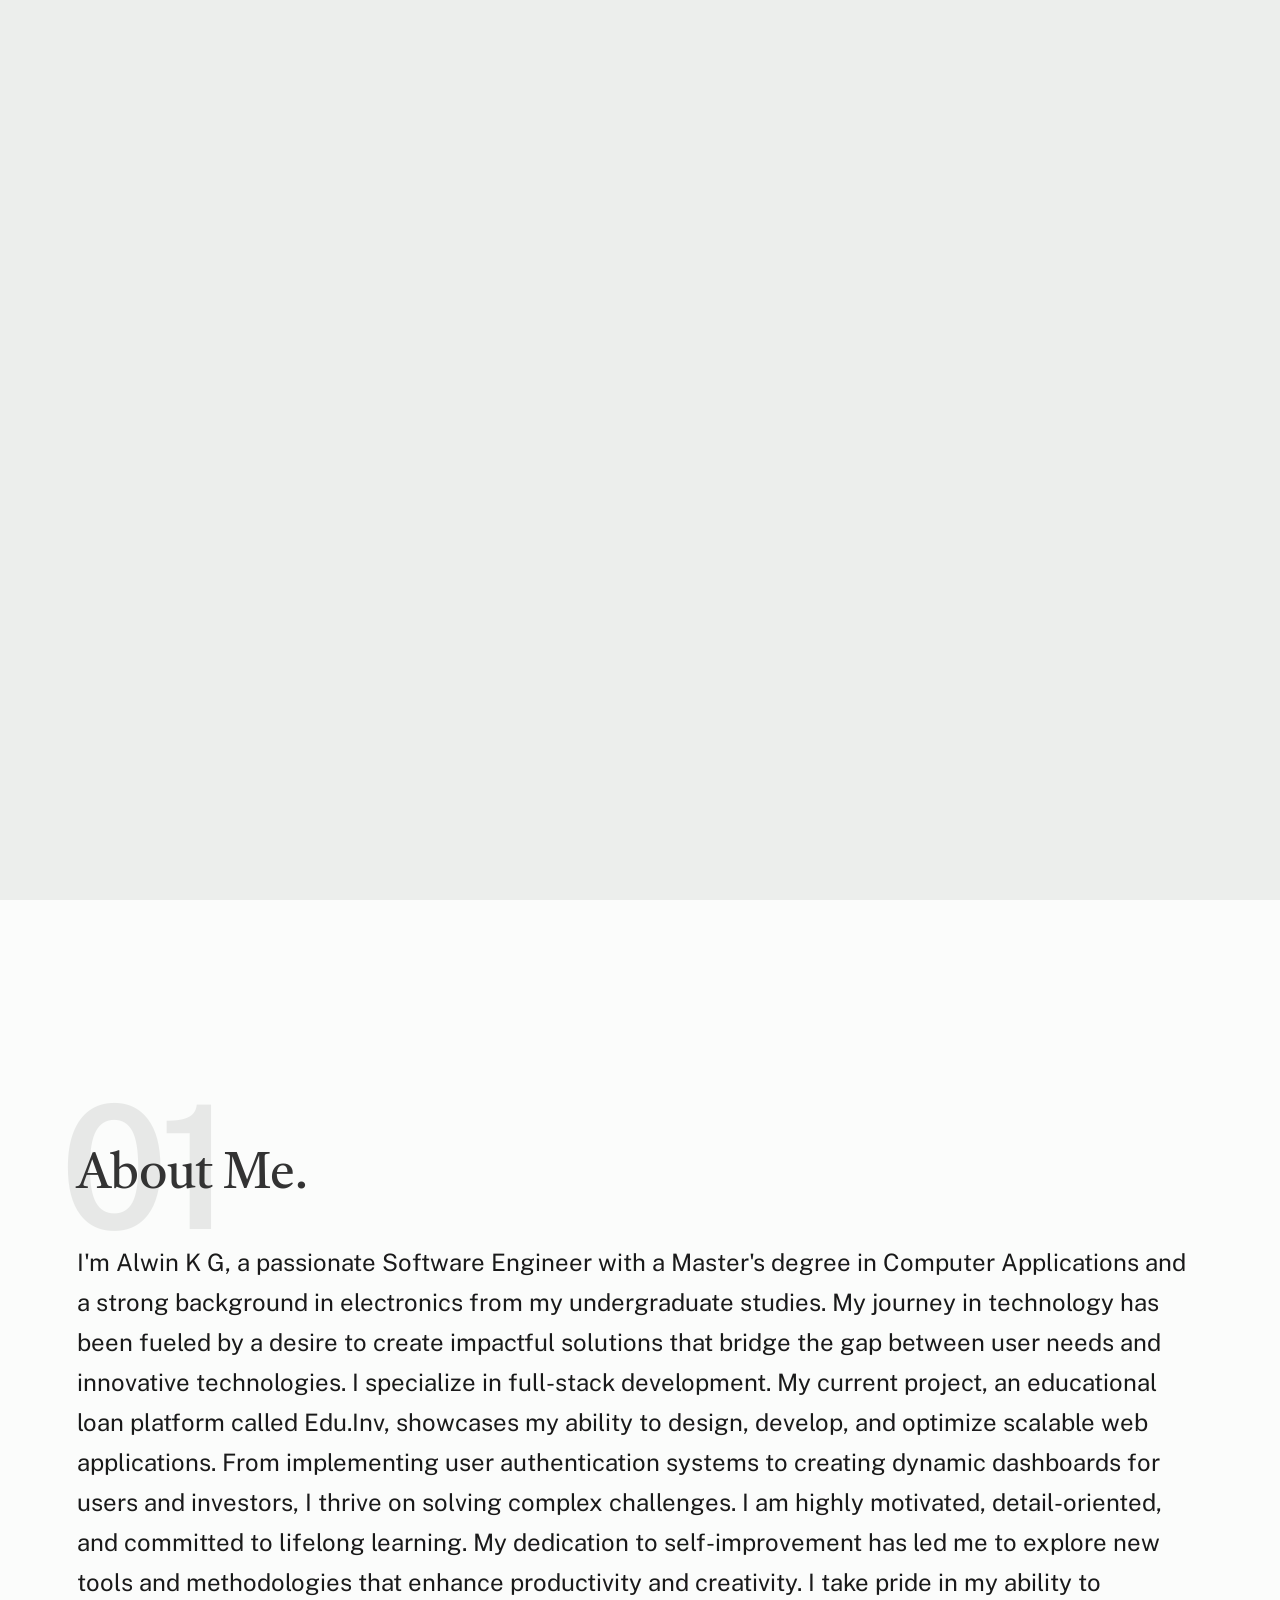
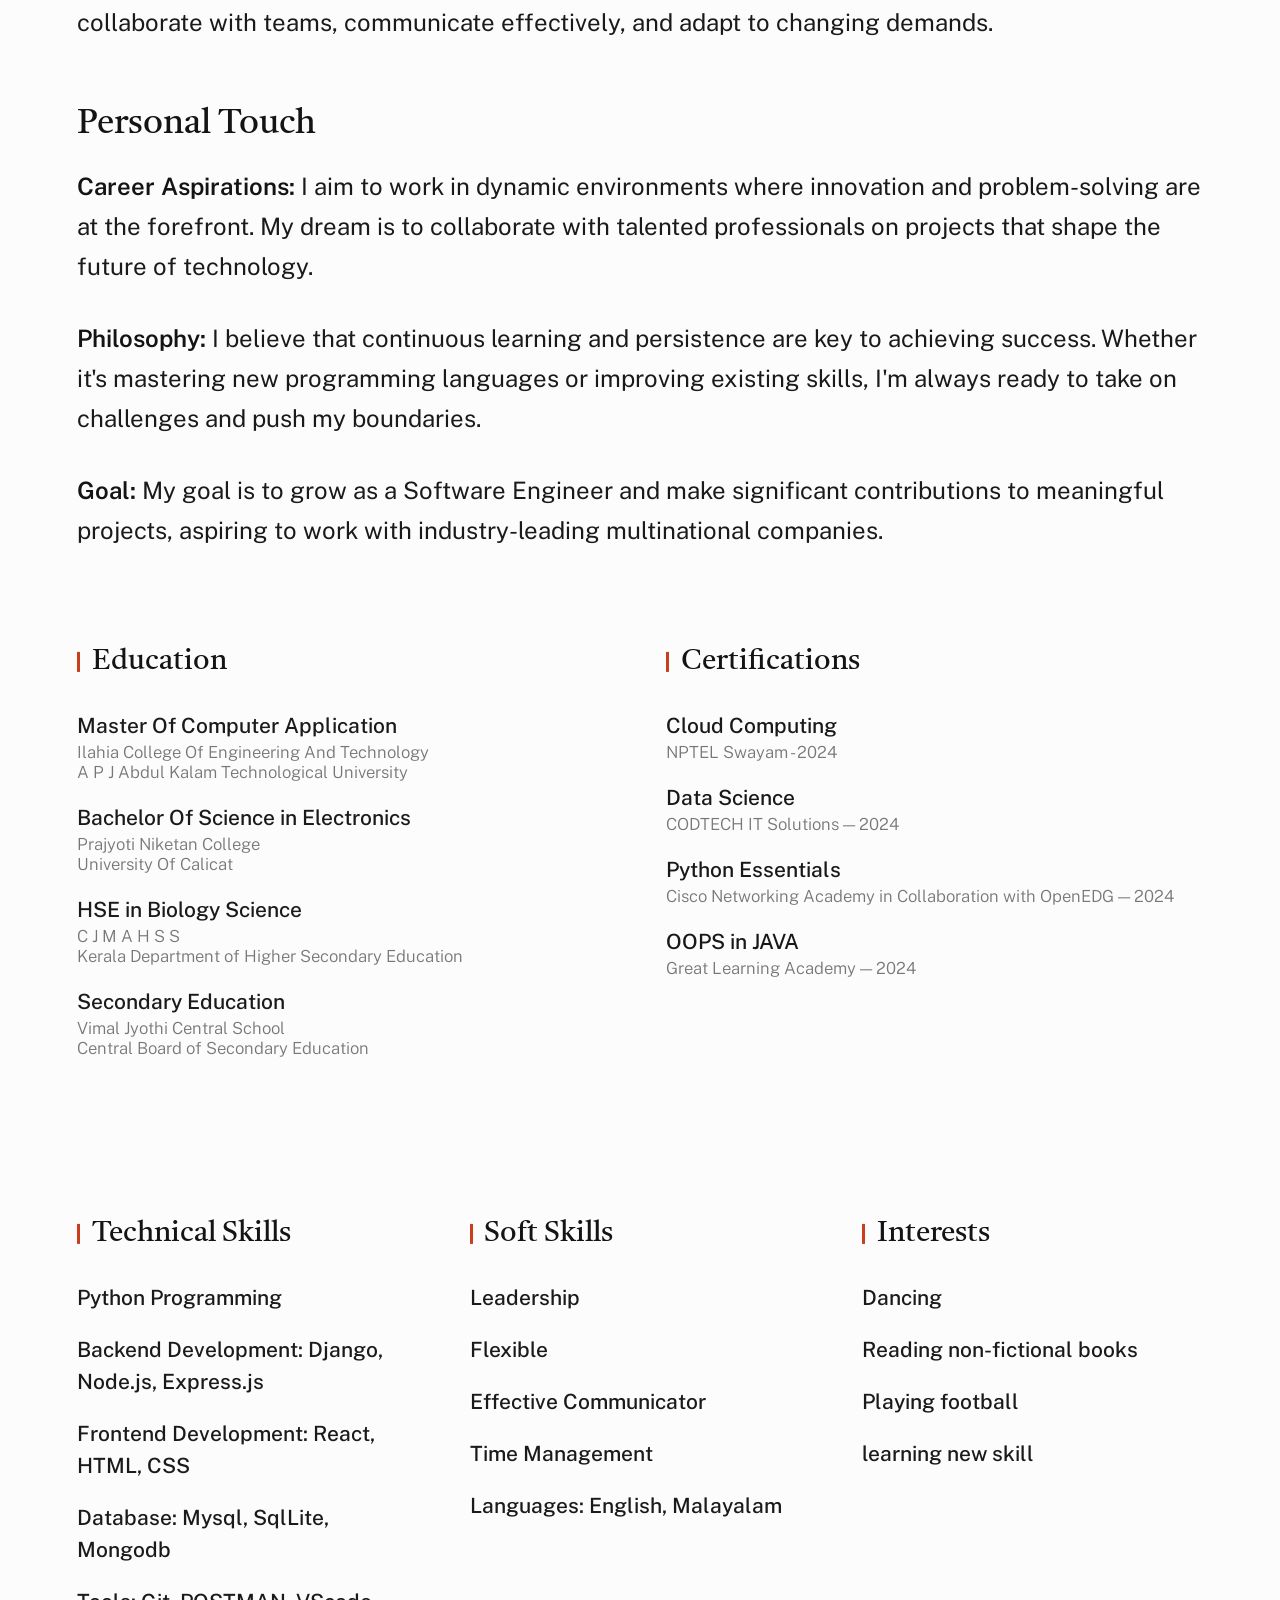
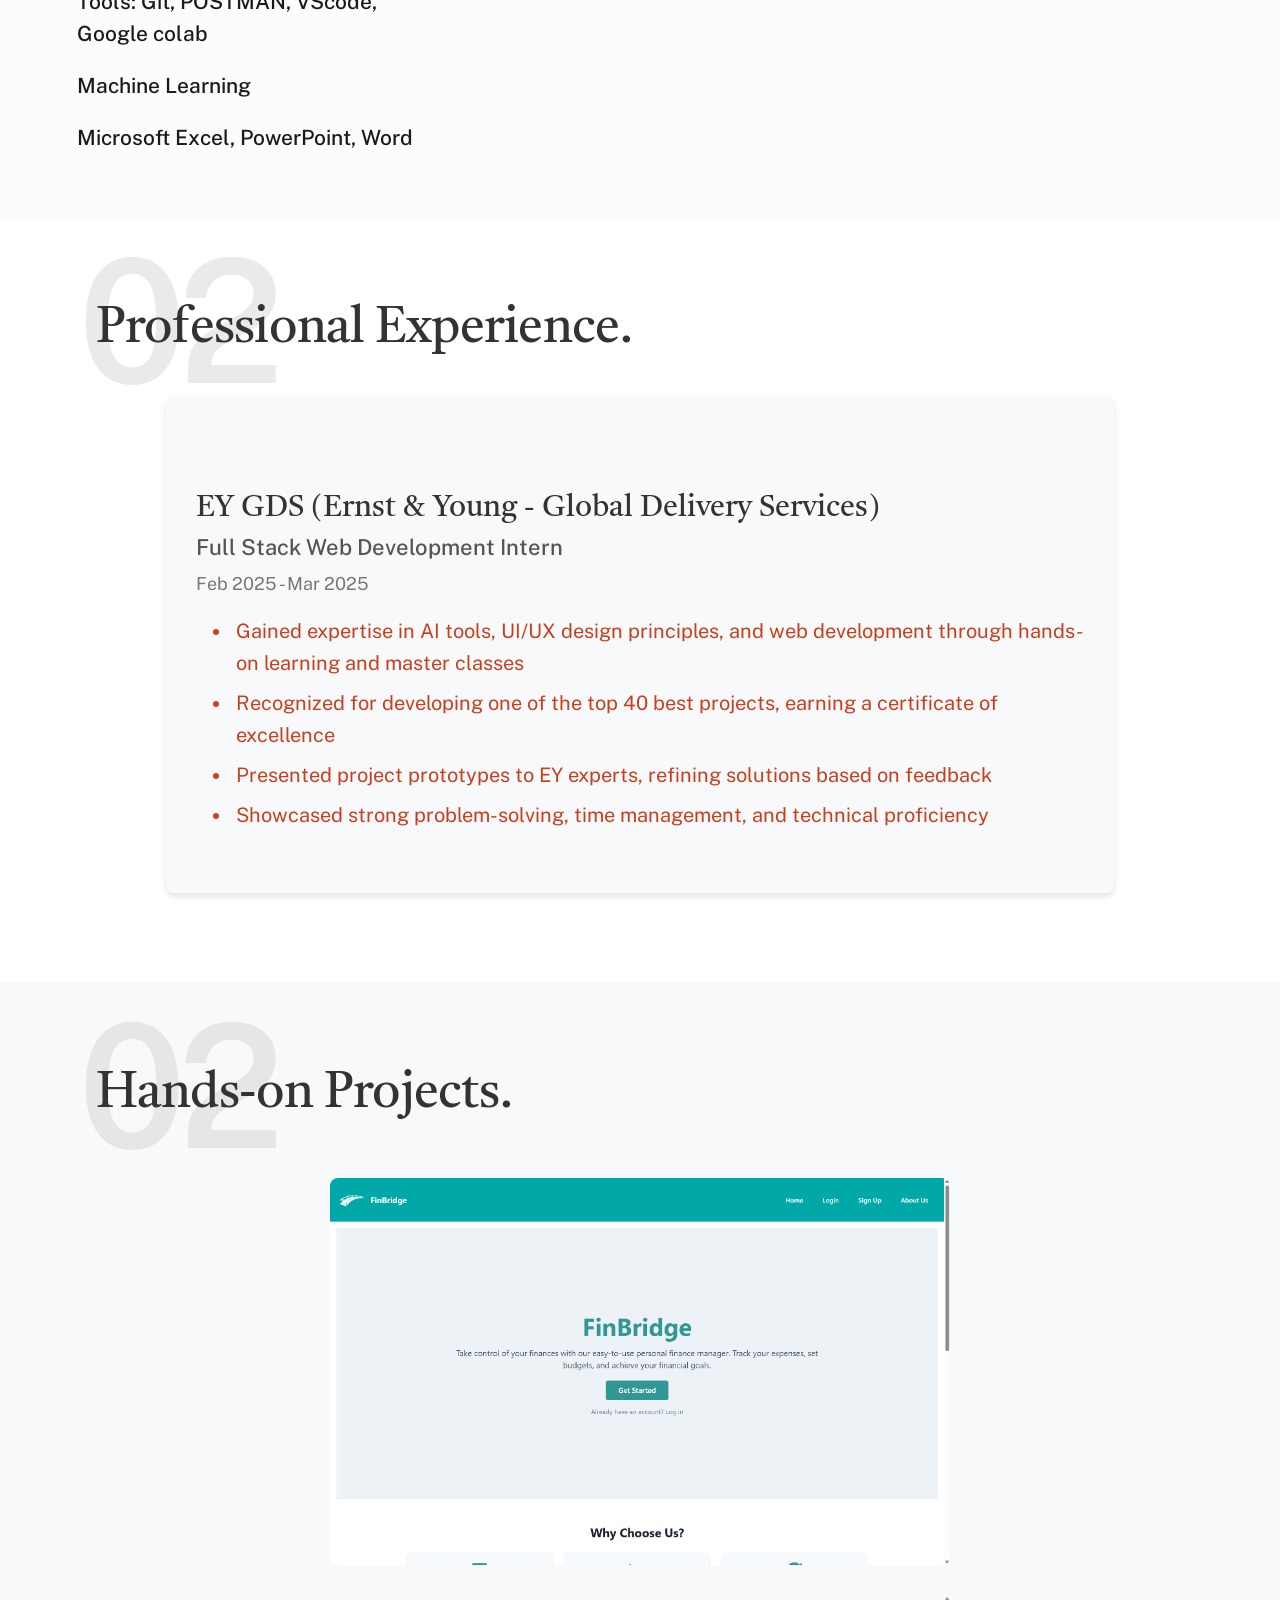
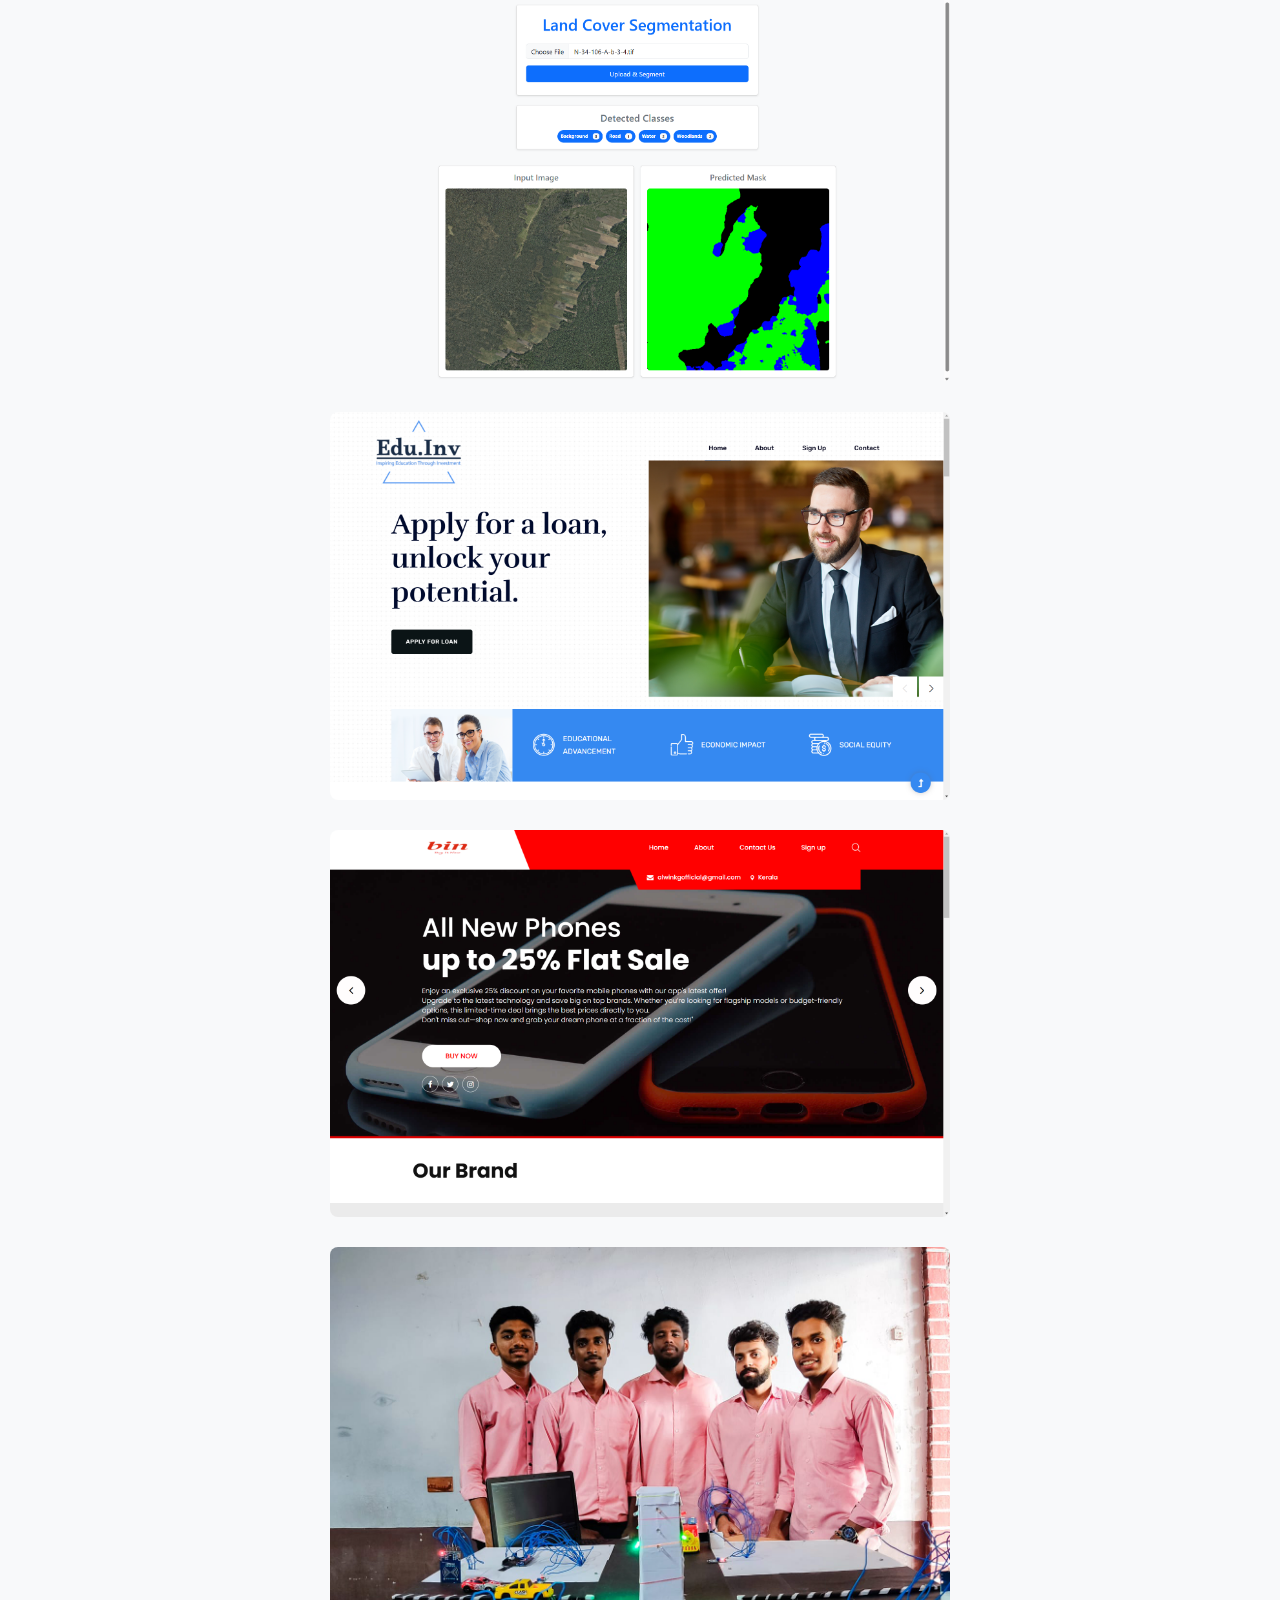
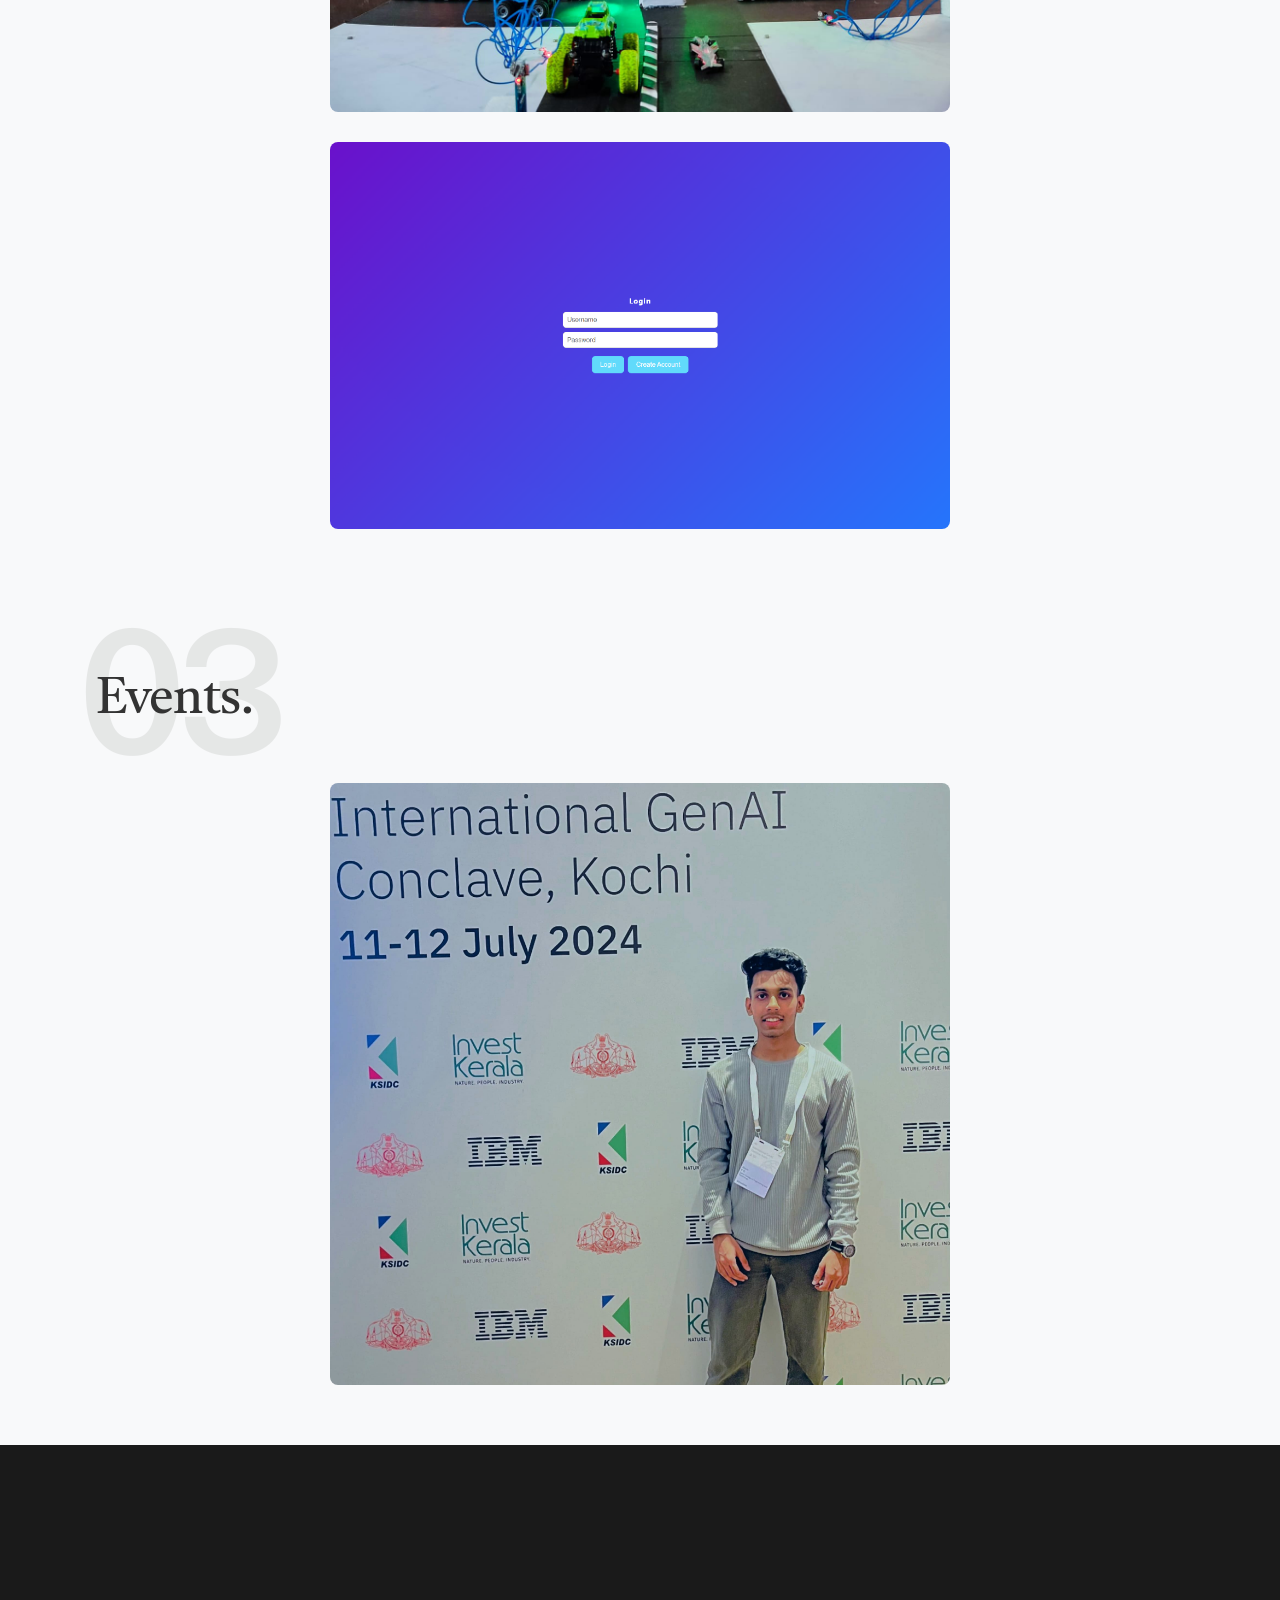
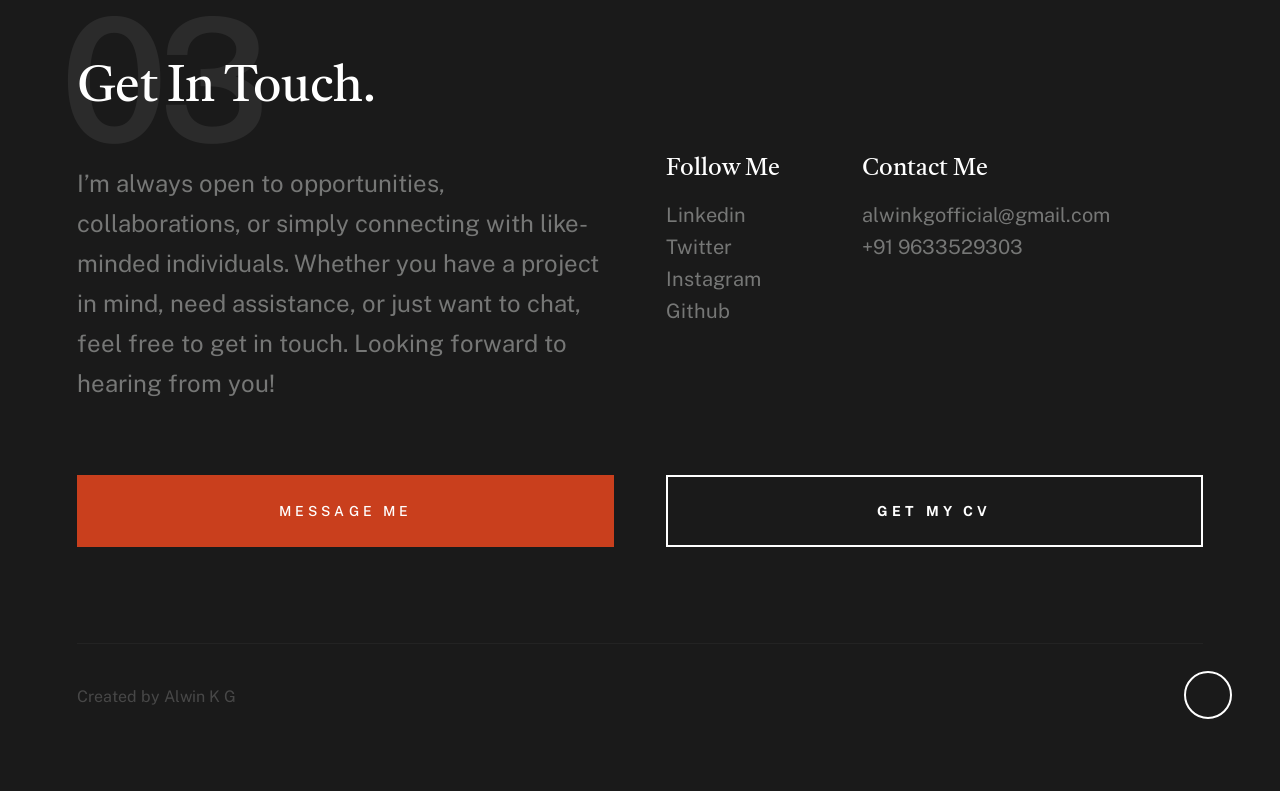
<file: index.html>
<!DOCTYPE html>
<html lang="en" class="no-js" >
<head>
    <meta charset="utf-8">
    <meta name="viewport" content="width=device-width, initial-scale=1">
    <title>Alwin K G</title>

    <script>
        document.documentElement.classList.remove('no-js');
        document.documentElement.classList.add('js');
    </script>

    <link rel="icon" href="data:,">
    <link rel="stylesheet" href="css/vendor.css">
    <link rel="stylesheet" href="css/styles.css">

   
    <link rel="manifest" href="site.webmanifest">
   <style>
     .s-works {
    padding: 60px 20px;
    background-color: #f8f9fa; 
    }

    .section-header {
        text-align: center;
        margin-bottom: 40px;
    }

    .section-header h2 {
        font-size: 2.5em;
        color: #333;
    }

    .folio-entries {
        display: flex;
        flex-direction: column; 
        align-items: center; 
        gap: 30px; 
    }

    .entry {
        width: 80%; 
        max-width: 800px; 
        text-align: center; 
    }

    .entry__thumb img {
        width: 100%;
        height: auto;
        border-radius: 8px; 
    }

    .entry__info {
        margin-top: 10px;
        text-align: center;
    }

    .entry__title {
        font-size: 1.2em;
        font-weight: bold;
        margin-bottom: 5px;
    }

    .entry__cat {
        font-size: 0.9em;
        color: #666;
    }
   </style>
</head>

<body id="top">

    <div id="preloader">
        <div id="loader" class="dots-fade">
            <div></div>
            <div></div>
            <div></div>
        </div>
    </div>

    <div id="page" class="s-pagewrap">

        <header class="s-header">
            <div class="row s-header__inner">

                <div class="s-header__block">
                    <div class="s-header__logo">
                        <a class="logo" href="MyPortfolio.html"></a>
                    </div>

                    <a class="s-header__menu-toggle" href="#0"><span>Menu</span></a>
                </div> 
                <nav class="s-header__nav">    
                    <ul class="s-header__menu-links">
                        <li class="current"><a class="smoothscroll" href="#intro">Home</a></li>
                        <li><a class="smoothscroll" href="#about">About</a></li>
                        <li><a class="smoothscroll" href="#experience">Experience</a></li>
                        <li><a class="smoothscroll" href="#works">Projects</a></li>
                        <li><a class="smoothscroll" href="#footer">Contact</a></li>
                    </ul>   
                </nav> 
            </div> 
        </header> 
        <section id="intro" class="s-intro target-section">

            <div class="row s-intro__content width-sixteen-col">
                <div class="column lg-12 s-intro__content-inner grid-block grid-16">
                    <div class="s-intro__content-text">
                        <div class="s-intro__content-pretitle text-pretitle" style="margin-bottom: 50px; font-size: 25px;">Hello</div>
                        <h1 class="s-intro__content-title" style="margin-bottom: 50px;">I'm Alwin K G</h1>             
                        <h5 class="s-intro__content-title" style="font-size: 50px;"> MCA Graduate from Thrissur.</h5>               

                        <div class="s-intro__content-btns">
                            <a class="smoothscroll btn" href="#about">More About Me</a>
                            <a class="smoothscroll btn btn--stroke" href="#footer">Get In Touch</a>
                        </div>   
                    </div>                     
                </div>   
            </div> 

            <ul class="s-intro__social social-list">
                <li>
                    <a href="https://x.com/AlwinKG1?t=1UqBjPAvqHHJqQvT6J-cjg&s=09">
                        <svg xmlns="http://www.w3.org/2000/svg" width="24" height="24" viewBox="0 0 24 24" style="fill:rgba(0, 0, 0, 1);"><path d="M19.633,7.997c0.013,0.175,0.013,0.349,0.013,0.523c0,5.325-4.053,11.461-11.46,11.461c-2.282,0-4.402-0.661-6.186-1.809 c0.324,0.037,0.636,0.05,0.973,0.05c1.883,0,3.616-0.636,5.001-1.721c-1.771-0.037-3.255-1.197-3.767-2.793 c0.249,0.037,0.499,0.062,0.761,0.062c0.361,0,0.724-0.05,1.061-0.137c-1.847-0.374-3.23-1.995-3.23-3.953v-0.05 c0.537,0.299,1.16,0.486,1.82,0.511C3.534,9.419,2.823,8.184,2.823,6.787c0-0.748,0.199-1.434,0.548-2.032 c1.983,2.443,4.964,4.04,8.306,4.215c-0.062-0.3-0.1-0.611-0.1-0.923c0-2.22,1.796-4.028,4.028-4.028 c1.16,0,2.207,0.486,2.943,1.272c0.91-0.175,1.782-0.512,2.556-0.973c-0.299,0.935-0.936,1.721-1.771,2.22 c0.811-0.088,1.597-0.312,2.319-0.624C21.104,6.712,20.419,7.423,19.633,7.997z"></path></svg>
                        <span class="u-screen-reader-text">Twitter</span>
                    </a>
                </li>
                <li>
                    <a href="https://www.instagram.com/alwwy_kg/profilecard/?igsh=bWR1Y2NwNXBrMWNl">
                        <svg xmlns="http://www.w3.org/2000/svg" width="24" height="24" viewBox="0 0 24 24" style="fill:rgba(0, 0, 0, 1);"><path d="M11.999,7.377c-2.554,0-4.623,2.07-4.623,4.623c0,2.554,2.069,4.624,4.623,4.624c2.552,0,4.623-2.07,4.623-4.624 C16.622,9.447,14.551,7.377,11.999,7.377L11.999,7.377z M11.999,15.004c-1.659,0-3.004-1.345-3.004-3.003 c0-1.659,1.345-3.003,3.004-3.003s3.002,1.344,3.002,3.003C15.001,13.659,13.658,15.004,11.999,15.004L11.999,15.004z"></path>
                            <circle cx="16.806" cy="7.207" r="1.078"></circle><path d="M20.533,6.111c-0.469-1.209-1.424-2.165-2.633-2.632c-0.699-0.263-1.438-0.404-2.186-0.42 c-0.963-0.042-1.268-0.054-3.71-0.054s-2.755,0-3.71,0.054C7.548,3.074,6.809,3.215,6.11,3.479C4.9,3.946,3.945,4.902,3.477,6.111 c-0.263,0.7-0.404,1.438-0.419,2.186c-0.043,0.962-0.056,1.267-0.056,3.71c0,2.442,0,2.753,0.056,3.71 c0.015,0.748,0.156,1.486,0.419,2.187c0.469,1.208,1.424,2.164,2.634,2.632c0.696,0.272,1.435,0.426,2.185,0.45 c0.963,0.042,1.268,0.055,3.71,0.055s2.755,0,3.71-0.055c0.747-0.015,1.486-0.157,2.186-0.419c1.209-0.469,2.164-1.424,2.633-2.633 c0.263-0.7,0.404-1.438,0.419-2.186c0.043-0.962,0.056-1.267,0.056-3.71s0-2.753-0.056-3.71C20.941,7.57,20.801,6.819,20.533,6.111z M19.315,15.643c-0.007,0.576-0.111,1.147-0.311,1.688c-0.305,0.787-0.926,1.409-1.712,1.711c-0.535,0.199-1.099,0.303-1.67,0.311 c-0.95,0.044-1.218,0.055-3.654,0.055c-2.438,0-2.687,0-3.655-0.055c-0.569-0.007-1.135-0.112-1.669-0.311 c-0.789-0.301-1.414-0.923-1.719-1.711c-0.196-0.534-0.302-1.099-0.311-1.669c-0.043-0.95-0.053-1.218-0.053-3.654 c0-2.437,0-2.686,0.053-3.655c0.007-0.576,0.111-1.146,0.311-1.687c0.305-0.789,0.93-1.41,1.719-1.712 c0.534-0.198,1.1-0.303,1.669-0.311c0.951-0.043,1.218-0.055,3.655-0.055c2.437,0,2.687,0,3.654,0.055 c0.571,0.007,1.135,0.112,1.67,0.311c0.786,0.303,1.407,0.925,1.712,1.712c0.196,0.534,0.302,1.099,0.311,1.669 c0.043,0.951,0.054,1.218,0.054,3.655c0,2.436,0,2.698-0.043,3.654H19.315z"></path></svg>
                        <span class="u-screen-reader-text">Instagram</span>
                    </a>
                </li>
            </ul> 
            <div class="s-intro__content-media">                               
                <img src="images/portfolio1.jpg" srcset="images/portfolio1.jpg 1x, images/portfolio1.jpg 2x" alt="">
            </div>               
            <div class="s-intro__btn-download">
                <a class="btn btn--stroke" href="alwin_resume.pdf" download>Get My Resume</a>
            </div>         
            <div class="s-intro__scroll-down">
                <a href="#about" class="smoothscroll">
                    <div class="scroll-icon">
                        <svg xmlns="http://www.w3.org/2000/svg" width="24" height="24" viewBox="0 0 24 24" style="fill: rgba(0, 0, 0, 1);"><path d="M11.178 19.569a.998.998 0 0 0 1.644 0l9-13A.999.999 0 0 0 21 5H3a1.002 1.002 0 0 0-.822 1.569l9 13z"></path></svg>
                    </div>
                    <span class="scroll-text u-screen-reader-text">Scroll Down</span>
                </a>
            </div> 
        </section> 

        <section id="about" class="s-about target-section" >
            <div class="row s-about__content">
                <div class="column xl-12">    
                    <div class="section-header" data-num="01">
                        <h2 class="text-display-title">About Me.</h2>
                    </div> 
                    <p class="attention-getter">
                        I'm Alwin K G, a passionate Software Engineer with a Master's degree in Computer Applications and a strong background in electronics from my undergraduate studies.
                         My journey in technology has been fueled by a desire to create impactful solutions that bridge the gap between user needs and innovative technologies.
                        I specialize in full-stack development. My current project, an educational loan platform called Edu.Inv, showcases my ability to design, develop, and optimize scalable web applications. 
                        From implementing user authentication systems to creating dynamic dashboards for users and investors, I thrive on solving complex challenges.
                        I am highly motivated, detail-oriented, and committed to lifelong learning. My dedication to self-improvement has led me to explore new tools and methodologies that enhance productivity and creativity.
                        I take pride in my ability to collaborate with teams, communicate effectively, and adapt to changing demands.
                    </p>
                    <h3 class="title">Personal Touch</h3>

                    <p class="attention-getter">
                        <b>Career Aspirations:</b>
                        I aim to work in dynamic environments where innovation and problem-solving are at the forefront. My dream is to collaborate with talented professionals on projects that shape the future of technology.
                    </p>
                    <p class="attention-getter"><b>Philosophy:</b>
                        I believe that continuous learning and persistence are key to achieving success. Whether it's mastering new programming languages or improving existing skills, I'm always ready to take on challenges and push my boundaries.    
                    </p>

                    <p class="attention-getter"><b>Goal:</b>
                        My goal is to grow as a Software Engineer and make significant contributions to meaningful projects, aspiring to work with industry-leading multinational companies.
                    </p>

                    <div class="grid-list-items s-about__blocks">
                        <div class="grid-list-items__item s-about__block">
                            <h4 class="s-about__block-title">Education</h4>
                            <ul class="s-about__list">
                                <li>
                                    Master Of Computer Application
                                    <span>Ilahia College Of Engineering And Technology</span>
                                    <span>A P J Abdul Kalam Technological University</span>
                                </li>
                                <li>
                                    Bachelor Of Science in Electronics
                                    <span>Prajyoti Niketan College</span>
                                    <span>University Of Calicat</span>
                                </li>
                                <li>
                                    HSE in Biology Science
                                    <span>C J M A H S S</span>
                                    <span>Kerala Department of Higher Secondary Education</span>
                                </li>
                                <li>
                                    Secondary Education
                                    <span>Vimal Jyothi Central School</span>
                                    <span>Central Board of Secondary Education</span>
                                </li>          
                            </ul>
                        </div> 

                        <div class="grid-list-items__item s-about__block">
                            <h4 class="s-about__block-title">Certifications</h4>

                            <ul class="s-about__list">
                                <li>
                                    <a href="#" onclick="openModal('Cloud Computing.pdf')">
                                        Cloud Computing
                                        <span>NPTEL Swayam - 2024</span>
                                    </a> 
                                    <div id="fileModal" style="display:none; position:fixed; top:0; left:0; width:100%; height:100%; background-color:rgba(0,0,0,0.8); z-index:1000;">
                                        <div style="position:relative; width:80%; height:80%; margin:auto; top:10%; background-color:white; border-radius:8px; overflow:hidden;">
                                            <button onclick="closeModal()" style="position:absolute; top:70px; right:20px; background:red; color:white; border:none; border-radius:50%; padding:5px 5px; cursor:pointer;">X</button>
                                            <iframe id="fileFrame" src="" style="width:100%; height:100%; border:none;" ></iframe>
                                        </div>
                                    </div>                                       
                                </li>
                                <li>
                                    <a  href="#" onclick="openModal('Data_Science.png')">
                                        Data Science
                                        <span>CODTECH IT Solutions — 2024</span>
                                    </a>
                                    <div id="fileModal" style="display:none; position:fixed; top:0; left:0; width:100%; height:100%; background-color:rgba(0,0,0,0.8); z-index:1000;">
                                        <div style="position:relative; width:80%; height:80%; margin:auto; top:10%; background-color:white; border-radius:8px; overflow:hidden;">
                                            <button onclick="closeModal()" style="position:absolute; top:70px; right:20px; background:red; color:white; border:none; border-radius:50%; padding:5px 5px; cursor:pointer;">X</button>
                                            <iframe id="fileFrame" src="" style="width:100%; height:100%; border:none;" ></iframe>
                                        </div>
                                    </div>
                                </li>
                                <li>
                                    <a href="#" onclick="openModal('Python_Essentials_1_Badge20240908-7-ahz6wq.pdf')">
                                        Python Essentials
                                        <span>Cisco Networking Academy in Collaboration with OpenEDG — 2024</span>
                                    </a>
                                    <div id="fileModal" style="display:none; position:fixed; top:0; left:0; width:100%; height:100%; background-color:rgba(0,0,0,0.8); z-index:1000;">
                                        <div style="position:relative; width:80%; height:80%; margin:auto; top:10%; background-color:white; border-radius:8px; overflow:hidden;">
                                            <button onclick="closeModal()" style="position:absolute; top:70px; right:20px; background:red; color:white; border:none; border-radius:50%; padding:5px 5px; cursor:pointer;">X</button>
                                            <iframe id="fileFrame" src="" style="width:100%; height:100%; border:none;" ></iframe>
                                        </div>
                                    </div>
                                </li>
                                <li>
                                    <a href="#" onclick="openModal('OOPS.pdf')">
                                        OOPS in JAVA
                                        <span>Great Learning Academy — 2024</span>
                                    </a>
                                    <div id="fileModal" style="display:none; position:fixed; top:0; left:0; width:100%; height:100%; background-color:rgba(0,0,0,0.8); z-index:1000;">
                                        <div style="position:relative; width:80%; height:80%; margin:auto; top:10%; background-color:white; border-radius:8px; overflow:hidden;">
                                            <button onclick="closeModal()" style="position:absolute; top:70px; right:20px; background:red; color:white; border:none; border-radius:50%; padding:5px 5px; cursor:pointer;">X</button>
                                            <iframe id="fileFrame" src="" style="width:100%; height:100%; border:none;" ></iframe>
                                        </div>
                                    </div>
                                </li>
                            </ul>
                        </div> 
                        
                    </div> 

                    <div class="grid-list-items s-about__blocks">

                        <div class="grid-list-items__item s-about__block">
                            <h4 class="s-about__block-title">Technical Skills</h4>

                            <ul class="s-about__list">
                                <li>
                                    Python Programming
                                </li>
                                <li>
                                    Backend Development: Django, Node.js, Express.js
                                </li>                           
                                <li>
                                    Frontend Development: React, HTML, CSS
                                </li>
                                <li>
                                    Database: Mysql, SqlLite, Mongodb
                                </li>
                                <li>
                                    Tools: Git, POSTMAN, VScode, Google colab
                                </li>
                                <li>
                                    Machine Learning
                                </li>
                                <li>
                                    Microsoft Excel, PowerPoint, Word
                                </li>
                            </ul>

                        </div> 

                        <div class="grid-list-items__item s-about__block">
                            <h4 class="s-about__block-title">Soft Skills</h4>

                            <ul class="s-about__list">
                                <li>
                                    Leadership
                                </li>
                                <li>
                                    Flexible
                                </li>
                                <li>
                                    Effective Communicator
                                </li>
                                <li>
                                    Time Management
                                </li>
                                <li>
                                    Languages: English, Malayalam
                                </li>
                            </ul>
                        </div> 
                        
                        <div class="grid-list-items__item s-about__block">
                            <h4 class="s-about__block-title">Interests</h4>

                            <ul class="s-about__list">
                                <li>
                                    Dancing
                                </li>
                                <li>
                                    Reading non-fictional books
                                </li>
                                <li>
                                    Playing football
                                </li>
                                <li>
                                    learning new skill
                                </li>
                            </ul>
                        </div>

                    </div>

                </div> 
            </div> 
            
        </section>  

        <!-- Add this section below your "About" section and above your "Projects" section -->
        <section id="experience" class="s-experience target-section">
            <a href="#" onclick="openModal('Alwin K G_Certificate.pdf')">
                <div class="row">
                    <div class="column xl-12">
                        <div class="section-header" data-num="02"> <!-- Updated number to maintain sequence -->
                            <h2 class="text-display-title">Professional Experience.</h2>
                        </div> 
                    </div>
                </div>
    
                <div class="row experience-entries">
                    <!-- EY GDS Experience -->
                    <div class="column xl-12">
                        <div class="experience-entry">
                            <div class="experience-header">
                                <h3>EY GDS (Ernst & Young - Global Delivery Services)</h3>
                                <p class="experience-role">Full Stack Web Development Intern</p>
                                <p class="experience-date">Feb 2025 - Mar 2025</p>
                            </div>
                            <div class="experience-content">
                                <ul class="experience-list">
                                    <li>Gained expertise in AI tools, UI/UX design principles, and web development through hands-on learning and master classes</li>
                                    <li>Recognized for developing one of the top 40 best projects, earning a certificate of excellence</li>
                                    <li>Presented project prototypes to EY experts, refining solutions based on feedback</li>
                                    <li>Showcased strong problem-solving, time management, and technical proficiency</li>
                                </ul>
                            </div>
                        </div>
                    </div>
                </div>
            </a>

        </section>

        <!-- Add this CSS to your style section -->
        <style>
            .s-experience {
                padding: 60px 20px;
                background-color: #ffffff;
            }

            .experience-entries {
                max-width: 1000px;
                margin: 0 auto;
            }

            .experience-entry {
                background: #f8f9fa;
                border-radius: 8px;
                padding: 30px;
                margin-bottom: 30px;
                box-shadow: 0 4px 6px rgba(0, 0, 0, 0.1);
            }

            .experience-header h3 {
                font-size: 1.5em;
                color: #333;
                margin-bottom: 5px;
            }

            .experience-role {
                font-size: 1.1em;
                color: #555;
                font-weight: 500;
                margin-bottom: 5px;
            }

            .experience-date {
                font-size: 0.9em;
                color: #777;
                margin-bottom: 15px;
            }

            .experience-list {
                list-style-type: disc;
                padding-left: 20px;
            }

            .experience-list li {
                margin-bottom: 8px;
                line-height: 1.6;
            }
        </style>

        <!-- Update your navigation to include the experience link -->
        <script>
            // Update your header navigation to include the experience link
            document.querySelector('.s-header__menu-links').innerHTML += `
                <li><a class="smoothscroll" href="#experience">Experience</a></li>
            `;
            
            // Or manually add it to your nav menu if the above doesn't work
        </script>

        <section id="works" class="s-works target-section">
            <div class="row">
                <div class="column xl-12">
                    <div class="section-header" data-num="02">
                        <h2 class="text-display-title">Hands-on Projects.</h2>
                    </div> 
                </div>
            </div>
            <div class="folio-entries">
                <div class="entry">
                    <a href="images/folio/finbridge.png" 
                        class="entry__link glightbox" 
                        data-glightbox="title: FinBridge; description: .entry__desc-01">
                        <div class="entry__thumb">
                            <img src="images/folio/finbridge.png" 
                                    srcset="images/folio/finbridge.png 1x, images/folio/finbridge.png 2x" 
                                    alt="FinBridge">
                        </div>
                        <div class="entry__info">
                            <h4 class="entry__title">FinBridge</h4>
                            <div class="entry__cat">Internship</div>
                        </div>
                    </a>
                    <div class="glightbox-desc entry__desc-01">
                        <p>
                            Developed an AI-powered financial management app using the MERN stack, integrating AI-based financial advice to improve
                            user efficiency by 30%.
                            Technologies: React, Node.js, Django, Express.js, MongoDB, Sklearn.
                            <a href="https://github.com/Alwinkg7/Personal-Finance-Manager.git">Project Link</a>.
                        </p>
                    </div>
                </div> 
                <div class="entry">
                    <a href="images/folio/landcover.png" 
                        class="entry__link glightbox" 
                        data-glightbox="title: Land-cover Segmentation; description: .entry__desc-01">
                        <div class="entry__thumb">
                            <img src="images/folio/landcover.png" 
                                    srcset="images/folio/landcover.png 1x, images/folio/landcover.png 2x" 
                                    alt="landcover">
                        </div>
                        <div class="entry__info">
                            <h4 class="entry__title">Land-cover Segmentation</h4>
                            <div class="entry__cat">Individual</div>
                        </div>
                    </a>
                    <div class="glightbox-desc entry__desc-01">
                        <p>
                            Achieved over 92% IoU and 97% F1-score in classifying satellite imagery land cover types, including buildings, water bodies,
                            and vegetation through advanced U-Net semantic segmentation techniques using PyTorch and OpenCV.
                            Technologies: Python, TensorFlow, Keras, OpenCV, React, Django.
                            <a href="https://github.com/Alwinkg7/Land-cover-segmentation.git">Project Link</a>.
                        </p>
                    </div>
                </div>    
                <div class="entry">
                    <a href="images/folio/eduinv.png" 
                    class="entry__link glightbox" 
                    data-glightbox="title: EduInv; description: .entry__desc-01">
                        <div class="entry__thumb">
                            <img src="images/folio/eduinv.png" 
                                srcset="images/folio/eduinv.png 1x, images/folio/eduinv.png 2x" 
                                alt="EduInv">
                        </div>
                        <div class="entry__info">
                            <h4 class="entry__title">EduInv</h4>
                            <div class="entry__cat">Individual</div>
                        </div>
                    </a>
                    <div class="glightbox-desc entry__desc-01">
                        <p>
                            Edu.Inv is an educational loan platform that streamlines applications, reducing approval time to 3 days. 
                            Built with Python, Django, and SQLite, it connects students and investors through dynamic dashboards and secure offer management.
                            <a href="https://github.com/Alwinkg7/EduInv.git">Project Link</a>.
                        </p>
                    </div>
                </div> 
    
                <div class="entry">
                    <a href="images/folio/BuyItNow.png" 
                    class="entry__link glightbox" 
                    data-glightbox="title: BuyItNow; description: .entry__desc-03">
                        <div class="entry__thumb">
                            <img src="images/folio/BuyItNow.png" 
                                srcset="images/folio/BuyItNow.png 1x, images/folio/BuyItNow.png 2x" 
                                alt="BuyItNow">
                        </div>
                        <div class="entry__info">
                            <h4 class="entry__title">BuyItNow</h4>
                            <div class="entry__cat">Individual</div>
                        </div>
                    </a>
                    <div class="glightbox-desc entry__desc-03">
                        <p>
                            BuyItNow is an e-commerce website for electronic products, offering a seamless shopping experience.
                            Built with Python, Django, and SQLite, it features a user-friendly interface and efficient product management.
                            <a href="https://github.com/Alwinkg7/BuyItNow.git">Project Link</a>.
                        </p>
                    </div>
                </div> 
                <div class="entry">
                    <a href="images/folio/STSS.jpg" 
                    class="entry__link glightbox" 
                    data-glightbox="title: SmartTraffic Signal System; description: .entry__desc-04">
                        <div class="entry__thumb">
                            <img src="images/folio/STSS.jpg" 
                                srcset="images/folio/STSS.jpg 1x, images/folio/STSS.jpg 2x" 
                                alt="Caffeine & Tulips">
                        </div>
                        <div class="entry__info">
                            <h4 class="entry__title">Smart Traffic Signal System</h4>
                            <div class="entry__cat">Team</div>
                        </div>
                    </a>
                    <div class="glightbox-desc entry__desc-04">
                        <p>
                            Smart Traffic Signal System is an IoT-based solution that optimizes urban traffic flow using sensors and automation.
                            Built with Arduino, it enhances efficiency and reduces congestion at intersections through real-time traffic management.
                            <a href="https://github.com/Alwinkg7/SMART-TRAFFIC-SIGNAL-SYSTEM-.git">Project Link</a>.
                        </p>
                    </div>
                </div> 
                <div class="entry">
                    <a href="images/folio/Task Manager.png" 
                    class="entry__link glightbox" 
                    data-glightbox="title: Task Manager; description: .entry__desc-05">
                        <div class="entry__thumb">
                            <img src="images/folio/Task Manager.png" 
                                srcset="images/folio/task Manager.png 1x, images/folio/Task Manager.png 2x" 
                                alt="Caffeine & Tulips">
                        </div>
                        <div class="entry__info">
                            <h4 class="entry__title">Task Manager</h4>
                            <div class="entry__cat">Individual</div>
                        </div>
                    </a>
                    <div class="glightbox-desc entry__desc-05">
                        <p>
                            Developed a secure and scalable Task Manager application with user registration, authentication, and efficient task management using React and FastAPI.
                            Technologies Used: React, FastAPI, Python, JavaScript, HTML, CSS, SQLite.
                            <a href="https://github.com/Alwinkg7/Task-Manager-API.git">Project Link</a>.
                        </p>
                    </div>
                </div> 
            </div> 
        </section>

        <section id="works" class="s-works target-section">
            <div class="row">
                <div class="column xl-12">
                    <div class="section-header" data-num="03">
                        <h2 class="text-display-title">Events.</h2>
                    </div> 
                </div>
            </div>
        
            <div class="folio-entries">
                <div class="entry">
                    <a href="images/folio/genconclave.jpg" 
                       class="entry__link glightbox" 
                       data-glightbox="title: GenAI Conclave-2024; description: .entry__desc">
                        <div class="entry__thumb">
                            <img src="images/folio/genconclave.jpg" 
                                 srcset="images/folio/genconclave.jpg 1x, images/folio/genconclave.jpg 2x" 
                                 alt="GenAI Conclave-2024">
                        </div>
                        <div class="entry__info">
                            <h4 class="entry__title">International GenAI Conclave 2024</h4>
                            <div class="entry__cat">Event organised by Kerala Government with IBM</div>
                        </div>
                    </a>
                    <div class="glightbox-desc entry__desc">
                        <p>
                            The International GenAI Conclave, held in Kochi on July 11-12, 2024, was a cutting-edge event exploring advancements in Generative AI. 
                            It featured industry leaders, researchers, and professionals discussing AI-driven innovation and its transformative impact across industries. 
                            The conclave provided insights into the latest AI tools, technologies, and applications, fostering collaboration and knowledge exchange among AI enthusiasts. 
                        </p>
                </div> 
            </div> 
        </section>
       
        <footer id="footer" class="s-footer target-section">

            <div class="row">
                <div class="column lg-12">
                    <div class="section-header light-on-dark" data-num="03">
                        <h2 class="text-display-title">Get In Touch.</h2>
                    </div> 
                </div>
            </div>

            <div class="row s-footer__content">
                <div class="column xl-6 md-12 s-footer__block s-footer__about">                    
                    <p class="attention-getter">
                        I’m always open to opportunities, collaborations, or simply connecting with like-minded individuals. 
                        Whether you have a project in mind, need assistance, or just want to chat, feel free to get in touch. Looking forward to hearing from you!
                    </p>               
                </div> 

                <div class="column xl-6 md-12 s-footer__block s-footer__site-links">
                    <div class="row">
                        <div class="column xl-4 lg-5 md-6 tab-12">
                            <h5>Follow Me</h5>
                            <ul class="link-list">
                                <li><a href="https://www.linkedin.com/in/alwin-k-g-b60442253">Linkedin</a></li>
                                <li><a href="https://x.com/AlwinKG1?t=1UqBjPAvqHHJqQvT6J-cjg&s=09">Twitter</a></li>
                                <li><a href="https://www.instagram.com/alwwy_kg/profilecard/?igsh=bWR1Y2NwNXBrMWNl">Instagram</a></li>
                                <li><a href="https://github.com/Alwinkg7">Github</a></li>
                            </ul>
                        </div>
                        <div class="column xl-6 md-6 tab-12">
                            <h5>Contact Me</h5>
                            <ul class="link-list">
                                <li><a href="mailto:alwinkgofficial@gmail.com">alwinkgofficial@gmail.com</a></li>
                                <li><a href="tel:+91 9633529303">+91 9633529303</a></li>
                            </ul> 
                        </div>
                    </div>                    
                </div> 
            </div> 

            <div class="row s-footer__buttons">
               
                <div class="column xl-6 tab-12">
                    <a href="mailto:alwinkgofficial@gmail.com"  class="btn btn--primary btn--large u-fullwidth">Message Me</a>
                </div>
          
                <div class="column xl-6 tab-12">                    
                    <a href="alwin_resume.pdf" download class="btn btn--stroke btn--large u-fullwidth">Get My CV</a>
                </div>
            
            </div>              
            
            <div class="row s-footer__bottom">
                <div class="column xl-6 lg-12">
                    <p class="ss-copyright">
                        <span>Created by Alwin K G</span>
                    </p>
                </div>
            </div>          

            <div class="ss-go-top">
                <a class="smoothscroll" title="Back to Top" href="#top">                 
                    <svg xmlns="" width="24" height="24" viewBox="0 0 24 24" style="fill: rgba(0, 0, 0, 1);"></svg>
                </a>                                
                <span>Back To Top</span>   
            </div> 

        </footer> 
    </div> 

    <script src="js/plugins.js"></script>
    <script src="js/main.js"></script>

</body>
</html>
</file>
<file: css/vendor.css>
/* ===================================================================
 * Hudson Third-party Stylesheets
 * Template Ver. 1.0.0
 * 04-03-2023
 * -------------------------------------------------------------------
 *
 * TOC:
 * # PrismJS 
 * # Swiper
 * # GLightbox
 *
 * ------------------------------------------------------------------- */
 

/* ===================================================================
 * # PrismJS 1.20.0
 *   https://prismjs.com/download.html#themes=prism-okaidia&languages=markup+css+clike+javascript+markup-templating+php 
 *   
 *   okaidia theme for JavaScript, CSS and HTML
 *   Loosely based on Monokai textmate theme by http://www.monokai.nl/
 *   @author ocodia
 * ------------------------------------------------------------------- */
code[class*=language-],
pre[class*=language-] {
    color          : #f8f8f2;
    background     : none;
    text-shadow    : 0 1px rgba(0, 0, 0, 0.3);
    font-family    : var(--font-mono);
    font-size      : calc(var(--text-size) * 0.9444);
    text-align     : left;
    white-space    : pre;
    word-spacing   : normal;
    word-break     : normal;
    word-wrap      : normal;
    line-height    : var(--vspace-1);
    -moz-tab-size  : 4;
    -o-tab-size    : 4;
    tab-size       : 4;
    -webkit-hyphens: none;
    hyphens        : none;
}

/* Code blocks */
pre[class*=language-] {
    padding : var(--vspace-0_5) 0 var(--vspace-1);
    margin  : var(--vspace-1) 0;
    overflow: auto;
}

:not(pre)>code[class*=language-],
pre[class*=language-] {
    background: #272822;
}

/* Inline code */
:not(pre)>code[class*=language-] {
    padding    : 0.1em;
    white-space: normal;
}

.token.comment,
.token.prolog,
.token.doctype,
.token.cdata {
    color: slategray;
}

.token.punctuation {
    color: #f8f8f2;
}

.token.namespace {
    opacity: 0.7;
}

.token.property,
.token.tag,
.token.constant,
.token.symbol,
.token.deleted {
    color: #f92672;
}

.token.boolean,
.token.number {
    color: #ae81ff;
}

.token.selector,
.token.attr-name,
.token.string,
.token.char,
.token.builtin,
.token.inserted {
    color: #a6e22e;
}

.token.operator,
.token.entity,
.token.url,
.language-css .token.string,
.style .token.string,
.token.variable {
    color: #f8f8f2;
}

.token.atrule,
.token.attr-value,
.token.function,
.token.class-name {
    color: #e6db74;
}

.token.keyword {
    color: #66d9ef;
}

.token.regex,
.token.important {
    color: #fd971f;
}

.token.important,
.token.bold {
    font-weight: bold;
}

.token.italic {
    font-style: italic;
}

.token.entity {
    cursor: help;
}


/* ===================================================================
 * # Swiper 6.4.5
 *   Most modern mobile touch slider and framework with hardware accelerated transitions
 *   https://swiperjs.com
 *
 *   Copyright 2014-2020 Vladimir Kharlampidi
 *
 *   Released under the MIT License
 *
 *   Released on: December 18, 2020
 * ------------------------------------------------------------------- */
@font-face {
    font-family: "swiper-icons";
    src        : url("data:application/font-woff;charset=utf-8;base64, [base64]//wADZ2x5ZgAAAywAAADMAAAD2MHtryVoZWFkAAABbAAAADAAAAA2E2+eoWhoZWEAAAGcAAAAHwAAACQC9gDzaG10eAAAAigAAAAZAAAArgJkABFsb2NhAAAC0AAAAFoAAABaFQAUGG1heHAAAAG8AAAAHwAAACAAcABAbmFtZQAAA/gAAAE5AAACXvFdBwlwb3N0AAAFNAAAAGIAAACE5s74hXjaY2BkYGAAYpf5Hu/j+W2+MnAzMYDAzaX6QjD6/4//Bxj5GA8AuRwMYGkAPywL13jaY2BkYGA88P8Agx4j+/8fQDYfA1AEBWgDAIB2BOoAeNpjYGRgYNBh4GdgYgABEMnIABJzYNADCQAACWgAsQB42mNgYfzCOIGBlYGB0YcxjYGBwR1Kf2WQZGhhYGBiYGVmgAFGBiQQkOaawtDAoMBQxXjg/wEGPcYDDA4wNUA2CCgwsAAAO4EL6gAAeNpj2M0gyAACqxgGNWBkZ2D4/wMA+xkDdgAAAHjaY2BgYGaAYBkGRgYQiAHyGMF8FgYHIM3DwMHABGQrMOgyWDLEM1T9/w8UBfEMgLzE////P/5//f/V/xv+r4eaAAeMbAxwIUYmIMHEgKYAYjUcsDAwsLKxc3BycfPw8jEQA/[base64]/uznmfPFBNODM2K7MTQ45YEAZqGP81AmGGcF3iPqOop0r1SPTaTbVkfUe4HXj97wYE+yNwWYxwWu4v1ugWHgo3S1XdZEVqWM7ET0cfnLGxWfkgR42o2PvWrDMBSFj/IHLaF0zKjRgdiVMwScNRAoWUoH78Y2icB/yIY09An6AH2Bdu/UB+yxopYshQiEvnvu0dURgDt8QeC8PDw7Fpji3fEA4z/PEJ6YOB5hKh4dj3EvXhxPqH/SKUY3rJ7srZ4FZnh1PMAtPhwP6fl2PMJMPDgeQ4rY8YT6Gzao0eAEA409DuggmTnFnOcSCiEiLMgxCiTI6Cq5DZUd3Qmp10vO0LaLTd2cjN4fOumlc7lUYbSQcZFkutRG7g6JKZKy0RmdLY680CDnEJ+UMkpFFe1RN7nxdVpXrC4aTtnaurOnYercZg2YVmLN/d/gczfEimrE/fs/bOuq29Zmn8tloORaXgZgGa78yO9/cnXm2BpaGvq25Dv9S4E9+5SIc9PqupJKhYFSSl47+Qcr1mYNAAAAeNptw0cKwkAAAMDZJA8Q7OUJvkLsPfZ6zFVERPy8qHh2YER+3i/BP83vIBLLySsoKimrqKqpa2hp6+jq6RsYGhmbmJqZSy0sraxtbO3sHRydnEMU4uR6yx7JJXveP7WrDycAAAAAAAH//wACeNpjYGRgYOABYhkgZgJCZgZNBkYGLQZtIJsFLMYAAAw3ALgAeNolizEKgDAQBCchRbC2sFER0YD6qVQiBCv/H9ezGI6Z5XBAw8CBK/m5iQQVauVbXLnOrMZv2oLdKFa8Pjuru2hJzGabmOSLzNMzvutpB3N42mNgZGBg4GKQYzBhYMxJLMlj4GBgAYow/P/PAJJhLM6sSoWKfWCAAwDAjgbRAAB42mNgYGBkAIIbCZo5IPrmUn0hGA0AO8EFTQAA") format("woff");
    font-weight: 400;
    font-style : normal;
}

:root {
    --swiper-theme-color: #007aff;
}

.swiper-container {
    margin-left : auto;
    margin-right: auto;
    position    : relative;
    overflow    : hidden;
    list-style  : none;
    padding     : 0;
    /* Fix of Webkit flickering */
    z-index     : 1;
}

.swiper-container-vertical>.swiper-wrapper {
    flex-direction: column;
}

.swiper-wrapper {
    position           : relative;
    width              : 100%;
    height             : 100%;
    z-index            : 1;
    display            : flex;
    transition-property: transform;
    box-sizing         : content-box;
}

.swiper-container-android .swiper-slide,
.swiper-wrapper {
    transform: translate3d(0px, 0, 0);
}

.swiper-container-multirow>.swiper-wrapper {
    flex-wrap: wrap;
}

.swiper-container-multirow-column>.swiper-wrapper {
    flex-wrap     : wrap;
    flex-direction: column;
}

.swiper-container-free-mode>.swiper-wrapper {
    transition-timing-function: ease-out;
    margin                    : 0 auto;
}

.swiper-slide {
    flex-shrink        : 0;
    width              : 100%;
    height             : 100%;
    position           : relative;
    transition-property: transform;
}

.swiper-slide-invisible-blank {
    visibility: hidden;
}

/* Auto Height */
.swiper-container-autoheight,
.swiper-container-autoheight .swiper-slide {
    height: auto;
}

.swiper-container-autoheight .swiper-wrapper {
    align-items        : flex-start;
    transition-property: transform, height;
}

/* 3D Effects */
.swiper-container-3d {
    perspective: 1200px;
}

.swiper-container-3d .swiper-wrapper,
.swiper-container-3d .swiper-slide,
.swiper-container-3d .swiper-slide-shadow-left,
.swiper-container-3d .swiper-slide-shadow-right,
.swiper-container-3d .swiper-slide-shadow-top,
.swiper-container-3d .swiper-slide-shadow-bottom,
.swiper-container-3d .swiper-cube-shadow {
    transform-style: preserve-3d;
}

.swiper-container-3d .swiper-slide-shadow-left,
.swiper-container-3d .swiper-slide-shadow-right,
.swiper-container-3d .swiper-slide-shadow-top,
.swiper-container-3d .swiper-slide-shadow-bottom {
    position      : absolute;
    left          : 0;
    top           : 0;
    width         : 100%;
    height        : 100%;
    pointer-events: none;
    z-index       : 10;
}

.swiper-container-3d .swiper-slide-shadow-left {
    background-image: linear-gradient(to left, rgba(0, 0, 0, 0.5), rgba(0, 0, 0, 0));
}

.swiper-container-3d .swiper-slide-shadow-right {
    background-image: linear-gradient(to right, rgba(0, 0, 0, 0.5), rgba(0, 0, 0, 0));
}

.swiper-container-3d .swiper-slide-shadow-top {
    background-image: linear-gradient(to top, rgba(0, 0, 0, 0.5), rgba(0, 0, 0, 0));
}

.swiper-container-3d .swiper-slide-shadow-bottom {
    background-image: linear-gradient(to bottom, rgba(0, 0, 0, 0.5), rgba(0, 0, 0, 0));
}

/* CSS Mode */
.swiper-container-css-mode>.swiper-wrapper {
    overflow          : auto;
    scrollbar-width   : none;
    /* For Firefox */
    -ms-overflow-style: none;
    /* For Internet Explorer and Edge */
}

.swiper-container-css-mode>.swiper-wrapper::-webkit-scrollbar {
    display: none;
}

.swiper-container-css-mode>.swiper-wrapper>.swiper-slide {
    scroll-snap-align: start start;
}

.swiper-container-horizontal.swiper-container-css-mode>.swiper-wrapper {
    scroll-snap-type: x mandatory;
}

.swiper-container-vertical.swiper-container-css-mode>.swiper-wrapper {
    scroll-snap-type: y mandatory;
}

:root {
    --swiper-navigation-size : 44px;
    /*
    --swiper-navigation-color: var(--swiper-theme-color);
    */
}

.swiper-button-prev,
.swiper-button-next {
    position       : absolute;
    top            : 50%;
    width          : calc(var(--swiper-navigation-size) / 44 * 27);
    height         : var(--swiper-navigation-size);
    margin-top     : calc(-1 * var(--swiper-navigation-size) / 2);
    z-index        : 10;
    cursor         : pointer;
    display        : flex;
    align-items    : center;
    justify-content: center;
    color          : var(--swiper-navigation-color, var(--swiper-theme-color));
}

.swiper-button-prev.swiper-button-disabled,
.swiper-button-next.swiper-button-disabled {
    opacity       : 0.35;
    cursor        : auto;
    pointer-events: none;
}

.swiper-button-prev:after,
.swiper-button-next:after {
    font-family   : swiper-icons;
    font-size     : var(--swiper-navigation-size);
    text-transform: none !important;
    letter-spacing: 0;
    text-transform: none;
    font-variant  : initial;
    line-height   : 1;
}

.swiper-button-prev,
.swiper-container-rtl .swiper-button-next {
    left : 10px;
    right: auto;
}

.swiper-button-prev:after,
.swiper-container-rtl .swiper-button-next:after {
    content: "prev";
}

.swiper-button-next,
.swiper-container-rtl .swiper-button-prev {
    right: 10px;
    left : auto;
}

.swiper-button-next:after,
.swiper-container-rtl .swiper-button-prev:after {
    content: "next";
}

.swiper-button-prev.swiper-button-white,
.swiper-button-next.swiper-button-white {
    --swiper-navigation-color: #ffffff;
}

.swiper-button-prev.swiper-button-black,
.swiper-button-next.swiper-button-black {
    --swiper-navigation-color: #000000;
}

.swiper-button-lock {
    display: none;
}

:root {
    /*
    --swiper-pagination-color: var(--swiper-theme-color);
    */
}

.swiper-pagination {
    position  : absolute;
    text-align: center;
    transition: 300ms opacity;
    transform : translate3d(0, 0, 0);
    z-index   : 10;
}

.swiper-pagination.swiper-pagination-hidden {
    opacity: 0;
}

/* Common Styles */
.swiper-pagination-fraction,
.swiper-pagination-custom,
.swiper-container-horizontal>.swiper-pagination-bullets {
    bottom: 10px;
    left  : 0;
    width : 100%;
}

/* Bullets */
.swiper-pagination-bullets-dynamic {
    overflow : hidden;
    font-size: 0;
}

.swiper-pagination-bullets-dynamic .swiper-pagination-bullet {
    transform: scale(0.33);
    position : relative;
}

.swiper-pagination-bullets-dynamic .swiper-pagination-bullet-active {
    transform: scale(1);
}

.swiper-pagination-bullets-dynamic .swiper-pagination-bullet-active-main {
    transform: scale(1);
}

.swiper-pagination-bullets-dynamic .swiper-pagination-bullet-active-prev {
    transform: scale(0.66);
}

.swiper-pagination-bullets-dynamic .swiper-pagination-bullet-active-prev-prev {
    transform: scale(0.33);
}

.swiper-pagination-bullets-dynamic .swiper-pagination-bullet-active-next {
    transform: scale(0.66);
}

.swiper-pagination-bullets-dynamic .swiper-pagination-bullet-active-next-next {
    transform: scale(0.33);
}

.swiper-pagination-bullet {
    width        : 8px;
    height       : 8px;
    display      : inline-block;
    border-radius: 100%;
    background   : #000;
    opacity      : 0.2;
}

button.swiper-pagination-bullet {
    border            : none;
    margin            : 0;
    padding           : 0;
    box-shadow        : none;
    -webkit-appearance: none;
    -moz-appearance   : none;
    appearance        : none;
}

.swiper-pagination-clickable .swiper-pagination-bullet {
    cursor: pointer;
}

.swiper-pagination-bullet-active {
    opacity   : 1;
    background: var(--swiper-pagination-color, var(--swiper-theme-color));
}

.swiper-container-vertical>.swiper-pagination-bullets {
    right    : 10px;
    top      : 50%;
    transform: translate3d(0px, -50%, 0);
}

.swiper-container-vertical>.swiper-pagination-bullets .swiper-pagination-bullet {
    margin : 6px 0;
    display: block;
}

.swiper-container-vertical>.swiper-pagination-bullets.swiper-pagination-bullets-dynamic {
    top      : 50%;
    transform: translateY(-50%);
    width    : 8px;
}

.swiper-container-vertical>.swiper-pagination-bullets.swiper-pagination-bullets-dynamic .swiper-pagination-bullet {
    display   : inline-block;
    transition: 200ms transform, 200ms top;
}

.swiper-container-horizontal>.swiper-pagination-bullets .swiper-pagination-bullet {
    margin: 0 4px;
}

.swiper-container-horizontal>.swiper-pagination-bullets.swiper-pagination-bullets-dynamic {
    left       : 50%;
    transform  : translateX(-50%);
    white-space: nowrap;
}

.swiper-container-horizontal>.swiper-pagination-bullets.swiper-pagination-bullets-dynamic .swiper-pagination-bullet {
    transition: 200ms transform, 200ms left;
}

.swiper-container-horizontal.swiper-container-rtl>.swiper-pagination-bullets-dynamic .swiper-pagination-bullet {
    transition: 200ms transform, 200ms right;
}

/* Progress */
.swiper-pagination-progressbar {
    background: rgba(0, 0, 0, 0.25);
    position  : absolute;
}

.swiper-pagination-progressbar .swiper-pagination-progressbar-fill {
    background      : var(--swiper-pagination-color, var(--swiper-theme-color));
    position        : absolute;
    left            : 0;
    top             : 0;
    width           : 100%;
    height          : 100%;
    transform       : scale(0);
    transform-origin: left top;
}

.swiper-container-rtl .swiper-pagination-progressbar .swiper-pagination-progressbar-fill {
    transform-origin: right top;
}

.swiper-container-horizontal>.swiper-pagination-progressbar,
.swiper-container-vertical>.swiper-pagination-progressbar.swiper-pagination-progressbar-opposite {
    width : 100%;
    height: 4px;
    left  : 0;
    top   : 0;
}

.swiper-container-vertical>.swiper-pagination-progressbar,
.swiper-container-horizontal>.swiper-pagination-progressbar.swiper-pagination-progressbar-opposite {
    width : 4px;
    height: 100%;
    left  : 0;
    top   : 0;
}

.swiper-pagination-white {
    --swiper-pagination-color: #ffffff;
}

.swiper-pagination-black {
    --swiper-pagination-color: #000000;
}

.swiper-pagination-lock {
    display: none;
}

/* Scrollbar */
.swiper-scrollbar {
    border-radius   : 10px;
    position        : relative;
    -ms-touch-action: none;
    background      : rgba(0, 0, 0, 0.1);
}

.swiper-container-horizontal>.swiper-scrollbar {
    position: absolute;
    left    : 1%;
    bottom  : 3px;
    z-index : 50;
    height  : 5px;
    width   : 98%;
}

.swiper-container-vertical>.swiper-scrollbar {
    position: absolute;
    right   : 3px;
    top     : 1%;
    z-index : 50;
    width   : 5px;
    height  : 98%;
}

.swiper-scrollbar-drag {
    height       : 100%;
    width        : 100%;
    position     : relative;
    background   : rgba(0, 0, 0, 0.5);
    border-radius: 10px;
    left         : 0;
    top          : 0;
}

.swiper-scrollbar-cursor-drag {
    cursor: move;
}

.swiper-scrollbar-lock {
    display: none;
}

.swiper-zoom-container {
    width          : 100%;
    height         : 100%;
    display        : flex;
    justify-content: center;
    align-items    : center;
    text-align     : center;
}

.swiper-zoom-container>img,
.swiper-zoom-container>svg,
.swiper-zoom-container>canvas {
    max-width    : 100%;
    max-height   : 100%;
    -o-object-fit: contain;
    object-fit   : contain;
}

.swiper-slide-zoomed {
    cursor: move;
}

/* Preloader */
:root {
    /*
    --swiper-preloader-color: var(--swiper-theme-color);
    */
}

.swiper-lazy-preloader {
    width           : 42px;
    height          : 42px;
    position        : absolute;
    left            : 50%;
    top             : 50%;
    margin-left     : -21px;
    margin-top      : -21px;
    z-index         : 10;
    transform-origin: 50%;
    animation       : swiper-preloader-spin 1s infinite linear;
    box-sizing      : border-box;
    border          : 4px solid var(--swiper-preloader-color, var(--swiper-theme-color));
    border-radius   : 50%;
    border-top-color: transparent;
}

.swiper-lazy-preloader-white {
    --swiper-preloader-color: #fff;
}

.swiper-lazy-preloader-black {
    --swiper-preloader-color: #000;
}

@keyframes swiper-preloader-spin {
    100% {
        transform: rotate(360deg);
    }
}

/* a11y */
.swiper-container .swiper-notification {
    position      : absolute;
    left          : 0;
    top           : 0;
    pointer-events: none;
    opacity       : 0;
    z-index       : -1000;
}

.swiper-container-fade.swiper-container-free-mode .swiper-slide {
    transition-timing-function: ease-out;
}

.swiper-container-fade .swiper-slide {
    pointer-events     : none;
    transition-property: opacity;
}

.swiper-container-fade .swiper-slide .swiper-slide {
    pointer-events: none;
}

.swiper-container-fade .swiper-slide-active,
.swiper-container-fade .swiper-slide-active .swiper-slide-active {
    pointer-events: auto;
}

.swiper-container-cube {
    overflow: visible;
}

.swiper-container-cube .swiper-slide {
    pointer-events             : none;
    -webkit-backface-visibility: hidden;
    backface-visibility        : hidden;
    z-index                    : 1;
    visibility                 : hidden;
    transform-origin           : 0 0;
    width                      : 100%;
    height                     : 100%;
}

.swiper-container-cube .swiper-slide .swiper-slide {
    pointer-events: none;
}

.swiper-container-cube.swiper-container-rtl .swiper-slide {
    transform-origin: 100% 0;
}

.swiper-container-cube .swiper-slide-active,
.swiper-container-cube .swiper-slide-active .swiper-slide-active {
    pointer-events: auto;
}

.swiper-container-cube .swiper-slide-active,
.swiper-container-cube .swiper-slide-next,
.swiper-container-cube .swiper-slide-prev,
.swiper-container-cube .swiper-slide-next+.swiper-slide {
    pointer-events: auto;
    visibility    : visible;
}

.swiper-container-cube .swiper-slide-shadow-top,
.swiper-container-cube .swiper-slide-shadow-bottom,
.swiper-container-cube .swiper-slide-shadow-left,
.swiper-container-cube .swiper-slide-shadow-right {
    z-index                    : 0;
    -webkit-backface-visibility: hidden;
    backface-visibility        : hidden;
}

.swiper-container-cube .swiper-cube-shadow {
    position  : absolute;
    left      : 0;
    bottom    : 0px;
    width     : 100%;
    height    : 100%;
    background: #000;
    opacity   : 0.6;
    filter    : blur(50px);
    z-index   : 0;
}

.swiper-container-flip {
    overflow: visible;
}

.swiper-container-flip .swiper-slide {
    pointer-events             : none;
    -webkit-backface-visibility: hidden;
    backface-visibility        : hidden;
    z-index                    : 1;
}

.swiper-container-flip .swiper-slide .swiper-slide {
    pointer-events: none;
}

.swiper-container-flip .swiper-slide-active,
.swiper-container-flip .swiper-slide-active .swiper-slide-active {
    pointer-events: auto;
}

.swiper-container-flip .swiper-slide-shadow-top,
.swiper-container-flip .swiper-slide-shadow-bottom,
.swiper-container-flip .swiper-slide-shadow-left,
.swiper-container-flip .swiper-slide-shadow-right {
    z-index                    : 0;
    -webkit-backface-visibility: hidden;
    backface-visibility        : hidden;
}


/* ==========================================================================
 * # GLightbox
 *
 * GLightbox 3.2.0
 * https://biati-digital.github.io/glightbox/
 * -------------------------------------------------------------------------- 
 */
.glightbox-container {
    width                      : 100%;
    height                     : 100%;
    position                   : fixed;
    top                        : 0;
    left                       : 0;
    z-index                    : 999999 !important;
    overflow                   : hidden;
    touch-action               : none;
    -webkit-text-size-adjust   : 100%;
    -moz-text-size-adjust      : 100%;
    text-size-adjust           : 100%;
    -webkit-backface-visibility: hidden;
    backface-visibility        : hidden;
    outline                    : none;
}

.glightbox-container.inactive {
    display: none;
}

.glightbox-container .gcontainer {
    position: relative;
    width   : 100%;
    height  : 100%;
    z-index : 9999;
    overflow: hidden;
}

.glightbox-container .gslider {
    transition     : transform 0.4s ease;
    height         : 100%;
    left           : 0;
    top            : 0;
    width          : 100%;
    position       : relative;
    overflow       : hidden;
    display        : flex !important;
    justify-content: center;
    align-items    : center;
    transform      : translate3d(0, 0, 0);
}

.glightbox-container .gslide {
    width              : 100%;
    position           : absolute;
    -webkit-user-select: none;
    -moz-user-select   : none;
    user-select        : none;
    display            : flex;
    align-items        : center;
    justify-content    : center;
    opacity            : 0;
}

.glightbox-container .gslide.current {
    opacity : 1;
    z-index : 99999;
    position: relative;
}

.glightbox-container .gslide.prev {
    opacity: 1;
    z-index: 9999;
}

.glightbox-container .gslide-inner-content {
    width: 100%;
}

.glightbox-container .ginner-container {
    position       : relative;
    width          : 100%;
    display        : flex;
    justify-content: center;
    flex-direction : column;
    max-width      : 100%;
    margin         : auto;
    height         : 100vh;
}

.glightbox-container .ginner-container.gvideo-container {
    width: 100%;
}

.glightbox-container .ginner-container.desc-bottom,
.glightbox-container .ginner-container.desc-top {
    flex-direction: column;
}

.glightbox-container .ginner-container.desc-left,
.glightbox-container .ginner-container.desc-right {
    max-width: 100% !important;
}

.gslide iframe,
.gslide video {
    outline                   : none !important;
    border                    : none;
    min-height                : 165px;
    -webkit-overflow-scrolling: touch;
    touch-action              : auto;
}

.gslide:not(.current) {
    pointer-events: none;
}

.gslide-image {
    align-items: center;
}

.gslide-image img {
    max-height         : 100vh;
    display            : block;
    padding            : 0;
    float              : none;
    outline            : none;
    border             : none;
    -webkit-user-select: none;
    -moz-user-select   : none;
    user-select        : none;
    max-width          : 100vw;
    width              : auto;
    height             : auto;
    -o-object-fit      : cover;
    object-fit         : cover;
    touch-action       : none;
    margin             : auto;
    min-width          : 200px;
}

.desc-top .gslide-image img,
.desc-bottom .gslide-image img {
    width: auto;
}

.desc-left .gslide-image img,
.desc-right .gslide-image img {
    width    : auto;
    max-width: 100%;
}

.gslide-image img.zoomable {
    position: relative;
}

.gslide-image img.dragging {
    cursor    : grabbing !important;
    transition: none;
}

.gslide-video {
    position : relative;
    max-width: 100vh;
    width    : 100% !important;
}

.gslide-video .plyr__poster-enabled.plyr--loading .plyr__poster {
    display: none;
}

.gslide-video .gvideo-wrapper {
    width       : 100%;
    /* max-width: 160vmin; */
    margin      : auto;
}

.gslide-video::before {
    content   : "";
    position  : absolute;
    width     : 100%;
    height    : 100%;
    background: rgba(255, 0, 0, 0.34);
    display   : none;
}

.gslide-video.playing::before {
    display: none;
}

.gslide-video.fullscreen {
    max-width: 100% !important;
    min-width: 100%;
    height   : 75vh;
}

.gslide-video.fullscreen video {
    max-width: 100% !important;
    width    : 100% !important;
}

.gslide-inline {
    background: #fff;
    text-align: left;
    max-height: calc(100vh - 40px);
    overflow  : auto;
    max-width : 100%;
    margin    : auto;
}

.gslide-inline .ginlined-content {
    padding: 20px;
    width  : 100%;
}

.gslide-inline .dragging {
    cursor    : grabbing !important;
    transition: none;
}

.ginlined-content {
    overflow: auto;
    display : block !important;
    opacity : 1;
}

.gslide-external {
    display   : flex;
    width     : 100%;
    min-width : 100%;
    background: #fff;
    padding   : 0;
    overflow  : auto;
    max-height: 75vh;
    height    : 100%;
}

.gslide-media {
    display: flex;
    width  : auto;
}

.zoomed .gslide-media {
    box-shadow: none !important;
}

.desc-top .gslide-media,
.desc-bottom .gslide-media {
    margin        : 0 auto;
    flex-direction: column;
}

.gslide-description {
    position: relative;
    flex    : 1 0 100%;
}

.gslide-description.description-left,
.gslide-description.description-right {
    max-width: 100%;
}

.gslide-description.description-bottom,
.gslide-description.description-top {
    margin: 0 auto;
    width : 100%;
}

.gslide-description p {
    margin-bottom: 12px;
}

.gslide-description p:last-child {
    margin-bottom: 0;
}

.zoomed .gslide-description {
    display: none;
}

.glightbox-button-hidden {
    display: none;
}

/*
 * Description for mobiles
 * something like facebook does the description
 * for the photos
*/
.glightbox-mobile .glightbox-container .gslide-description {
    height        : auto !important;
    width         : 100%;
    position      : absolute;
    bottom        : 0;
    padding       : 19px 11px;
    max-width     : 100vw !important;
    order         : 2 !important;
    max-height    : 78vh;
    overflow      : auto !important;
    background    : linear-gradient(to bottom, rgba(0, 0, 0, 0) 0%, rgba(0, 0, 0, 0.75) 100%);
    transition    : opacity 0.3s linear;
    padding-bottom: 50px;
}

.glightbox-mobile .glightbox-container .gslide-title {
    color    : #fff;
    font-size: 1em;
}

.glightbox-mobile .glightbox-container .gslide-desc {
    color: #a1a1a1;
}

.glightbox-mobile .glightbox-container .gslide-desc a {
    color      : #fff;
    font-weight: bold;
}

.glightbox-mobile .glightbox-container .gslide-desc * {
    color: inherit;
}

.glightbox-mobile .glightbox-container .gslide-desc .desc-more {
    color  : #fff;
    opacity: 0.4;
}

.gdesc-open .gslide-media {
    transition: opacity 0.5s ease;
    opacity   : 0.4;
}

.gdesc-open .gdesc-inner {
    padding-bottom: 30px;
}

.gdesc-closed .gslide-media {
    transition: opacity 0.5s ease;
    opacity   : 1;
}

.greset {
    transition: all 0.3s ease;
}

.gabsolute {
    position: absolute;
}

.grelative {
    position: relative;
}

.glightbox-desc {
    display: none !important;
}

.glightbox-open {
    overflow: hidden;
}

.gloader {
    height            : 25px;
    width             : 25px;
    animation         : lightboxLoader 0.8s infinite linear;
    border            : 2px solid #fff;
    border-right-color: transparent;
    border-radius     : 50%;
    position          : absolute;
    display           : block;
    z-index           : 9999;
    left              : 0;
    right             : 0;
    margin            : 0 auto;
    top               : 47%;
}

.goverlay {
    width      : 100%;
    height     : calc(100vh + 1px);
    position   : fixed;
    top        : -1px;
    left       : 0;
    background : #000;
    will-change: opacity;
}

.glightbox-mobile .goverlay {
    background: #000;
}

.gprev,
.gnext,
.gclose {
    z-index        : 99999;
    cursor         : pointer;
    width          : 26px;
    height         : 44px;
    border         : none;
    display        : flex;
    justify-content: center;
    align-items    : center;
    flex-direction : column;
}

.gprev svg,
.gnext svg,
.gclose svg {
    display: block;
    width  : 25px;
    height : auto;
    margin : 0;
    padding: 0;
}

.gprev.disabled,
.gnext.disabled,
.gclose.disabled {
    opacity: 0.2;
}

.gprev .garrow,
.gnext .garrow,
.gclose .garrow {
    stroke: #fff;
}

.gbtn.focused {
    outline: 2px solid #0f3d81;
}

iframe.wait-autoplay {
    opacity: 0;
}

.glightbox-closing .gnext,
.glightbox-closing .gprev,
.glightbox-closing .gclose {
    opacity: 0 !important;
}

/*Skin */
.glightbox-clean .gslide-description {
    background: #fff;
}

.glightbox-clean .gdesc-inner {
    padding: 22px 20px;
}

.glightbox-clean .gslide-title {
    font-size    : 1em;
    font-weight  : normal;
    font-family  : arial;
    color        : #000;
    margin-bottom: 19px;
    line-height  : 1.4em;
}

.glightbox-clean .gslide-desc {
    font-size    : 0.86em;
    margin-bottom: 0;
    font-family  : arial;
    line-height  : 1.4em;
}

.glightbox-clean .gslide-video {
    background: #000;
}

.glightbox-clean .gprev,
.glightbox-clean .gnext,
.glightbox-clean .gclose {
    background-color: rgba(0, 0, 0, 0.75);
    border-radius   : 4px;
}

.glightbox-clean .gprev path,
.glightbox-clean .gnext path,
.glightbox-clean .gclose path {
    fill: #fff;
}

.glightbox-clean .gprev {
    position: absolute;
    top     : -100%;
    left    : 30px;
    width   : 40px;
    height  : 50px;
}

.glightbox-clean .gnext {
    position: absolute;
    top     : -100%;
    right   : 30px;
    width   : 40px;
    height  : 50px;
}

.glightbox-clean .gclose {
    width   : 35px;
    height  : 35px;
    top     : 15px;
    right   : 10px;
    position: absolute;
}

.glightbox-clean .gclose svg {
    width : 18px;
    height: auto;
}

.glightbox-clean .gclose:hover {
    opacity: 1;
}

/*CSS Animations*/
.gfadeIn {
    animation: gfadeIn 0.5s ease;
}

.gfadeOut {
    animation: gfadeOut 0.5s ease;
}

.gslideOutLeft {
    animation: gslideOutLeft 0.3s ease;
}

.gslideInLeft {
    animation: gslideInLeft 0.3s ease;
}

.gslideOutRight {
    animation: gslideOutRight 0.3s ease;
}

.gslideInRight {
    animation: gslideInRight 0.3s ease;
}

.gzoomIn {
    animation: gzoomIn 0.5s ease;
}

.gzoomOut {
    animation: gzoomOut 0.5s ease;
}

@keyframes lightboxLoader {
    0% {
        transform: rotate(0deg);
    }

    100% {
        transform: rotate(360deg);
    }
}

@keyframes gfadeIn {
    from {
        opacity: 0;
    }

    to {
        opacity: 1;
    }
}

@keyframes gfadeOut {
    from {
        opacity: 1;
    }

    to {
        opacity: 0;
    }
}

@keyframes gslideInLeft {
    from {
        opacity  : 0;
        transform: translate3d(-60%, 0, 0);
    }

    to {
        visibility: visible;
        transform : translate3d(0, 0, 0);
        opacity   : 1;
    }
}

@keyframes gslideOutLeft {
    from {
        opacity   : 1;
        visibility: visible;
        transform : translate3d(0, 0, 0);
    }

    to {
        transform : translate3d(-60%, 0, 0);
        opacity   : 0;
        visibility: hidden;
    }
}

@keyframes gslideInRight {
    from {
        opacity   : 0;
        visibility: visible;
        transform : translate3d(60%, 0, 0);
    }

    to {
        transform: translate3d(0, 0, 0);
        opacity  : 1;
    }
}

@keyframes gslideOutRight {
    from {
        opacity   : 1;
        visibility: visible;
        transform : translate3d(0, 0, 0);
    }

    to {
        transform: translate3d(60%, 0, 0);
        opacity  : 0;
    }
}

@keyframes gzoomIn {
    from {
        opacity  : 0;
        transform: scale3d(0.3, 0.3, 0.3);
    }

    to {
        opacity: 1;
    }
}

@keyframes gzoomOut {
    from {
        opacity: 1;
    }

    50% {
        opacity  : 0;
        transform: scale3d(0.3, 0.3, 0.3);
    }

    to {
        opacity: 0;
    }
}

@media (min-width: 769px) {
    .glightbox-container .ginner-container {
        width         : auto;
        height        : auto;
        flex-direction: row;
    }

    .glightbox-container .ginner-container.desc-top .gslide-description {
        order: 0;
    }

    .glightbox-container .ginner-container.desc-top .gslide-image,
    .glightbox-container .ginner-container.desc-top .gslide-image img {
        order: 1;
    }

    .glightbox-container .ginner-container.desc-left .gslide-description {
        order: 0;
    }

    .glightbox-container .ginner-container.desc-left .gslide-image {
        order: 1;
    }

    .gslide-image img {
        max-height: 97vh;
        max-width : 100%;
    }

    .gslide-image img.zoomable {
        cursor: zoom-in;
    }

    .zoomed .gslide-image img.zoomable {
        cursor: grab;
    }

    .gslide-inline {
        max-height: 95vh;
    }

    .gslide-external {
        max-height: 100vh;
    }

    .gslide-description.description-left,
    .gslide-description.description-right {
        max-width: 275px;
    }

    .glightbox-open {
        height: auto;
    }

    .goverlay {
        background: rgba(0, 0, 0, 0.92);
    }

    .glightbox-clean .gslide-media {
        box-shadow: 1px 2px 9px 0px rgba(0, 0, 0, 0.65);
    }

    .glightbox-clean .description-left .gdesc-inner,
    .glightbox-clean .description-right .gdesc-inner {
        position  : absolute;
        height    : 100%;
        overflow-y: auto;
    }

    .glightbox-clean .gprev,
    .glightbox-clean .gnext,
    .glightbox-clean .gclose {
        background-color: rgba(0, 0, 0, 0.32);
    }

    .glightbox-clean .gprev:hover,
    .glightbox-clean .gnext:hover,
    .glightbox-clean .gclose:hover {
        background-color: rgba(0, 0, 0, 0.7);
    }

    .glightbox-clean .gprev {
        top: 45%;
    }

    .glightbox-clean .gnext {
        top: 45%;
    }
}

@media (min-width: 992px) {
    .glightbox-clean .gclose {
        right: 24px;
    }
}

@media screen and (max-height: 420px) {
    .goverlay {
        background: #000;
    }
}
</file>
<file: css/styles.css>
@charset "UTF-8";


@import url("https://fonts.googleapis.com/css2?family=Castoro:ital@0;1&family=Public+Sans:ital,wght@0,300;0,400;0,500;0,600;0,700;1,300;1,400;1,500;1,600;1,700&display=swap");

:root {
    --font-1: "Public Sans", Sans-serif;
    --font-2: "Castoro", Serif;

  /* monospace
   */
    --font-mono: Consolas, "Andale Mono", Courier, "Courier New", monospace;
}


:root {


    --color-1: hsla(12, 75%, 45%, 1);
    --color-2: hsla(96, 10%, 19%, 1);
    --color-3: hsla(0, 0%, 10%, 1);


    --color-1-lightest: hsla(12, 75%, 75%, 1);
    --color-1-lighter : hsla(12, 75%, 65%, 1);
    --color-1-light   : hsla(12, 75%, 55%, 1);
    --color-1-dark    : hsla(12, 75%, 35%, 1);
    --color-1-darker  : hsla(12, 75%, 25%, 1);
    --color-1-darkest : hsla(12, 75%, 15%, 1);

    --color-2-lightest: hsla(96, 10%, 49%, 1);
    --color-2-lighter : hsla(96, 10%, 39%, 1);
    --color-2-light   : hsla(96, 10%, 29%, 1);
    --color-2-dark    : hsla(96, 10%, 10%, 1);
    --color-2-darker  : hsla(96, 10%, 1%, 1);

    --color-3-light: hsla(0, 0%, 16%, 1);
    --color-3-dark : hsla(0, 0%, 8%, 1);


    --color-error          : hsla(359, 100%, 91%, 1);
    --color-success        : hsla(76, 69%, 68%, 1);
    --color-info           : hsla(205, 82%, 91%, 1);
    --color-notice         : hsla(51, 100%, 80%, 1);
    --color-error-content  : hsla(359, 50%, 50%, 1);
    --color-success-content: hsla(76, 29%, 28%, 1);
    --color-info-content   : hsla(205, 32%, 31%, 1);
    --color-notice-content : hsla(51, 30%, 30%, 1);

 
    --color-black  : #000000;
    --color-gray-19: #181818;
    --color-gray-18: #2f302f;
    --color-gray-17: #474747;
    --color-gray-16: #5e5f5e;
    --color-gray-15: #767776;
    --color-gray-14: #8e8f8e;
    --color-gray-13: #a5a7a5;
    --color-gray-12: #bdbebd;
    --color-gray-11: #d4d6d4;
    --color-gray-10: #eceeec;
    --color-gray-9 : #eef0ee;
    --color-gray-8 : #f0f1f0;
    --color-gray-7 : #f2f3f2;
    --color-gray-6 : #f4f5f4;
    --color-gray-5 : #f6f7f6;
    --color-gray-4 : #f7f8f7;
    --color-gray-3 : #f9faf9;
    --color-gray-2 : #fbfcfb;
    --color-gray-1 : #fbfcfb;
    --color-white  : #ffffff;

    --color-text       : var(--color-gray-19);
    --color-text-dark  : var(--color-3-dark);
    --color-text-light : var(--color-gray-15);
    --color-placeholder: var(--color-gray-13);


    --color-link       : var(--color-1);
    --color-link-hover : var(--color-2-lighter);
    --color-link-active: var(--color-2-lighter);


    --color-btn                   : var(--color-gray-10);
    --color-btn-text              : var(--color-text);
    --color-btn-hover             : var(--color-gray-11);
    --color-btn-hover-text        : var(--color-text);
    --color-btn-primary           : var(--color-1);
    --color-btn-primary-text      : var(--color-white);
    --color-btn-primary-hover     : var(--color-1-light);
    --color-btn-primary-hover-text: var(--color-white);
    --color-btn-stroke            : var(--color-text-dark);
    --color-btn-stroke-text       : var(--color-text-dark);
    --color-btn-stroke-hover      : var(--color-text-dark);
    --color-btn-stroke-hover-text : var(--color-white);

    --color-preloader-bg: var(--color-gray-10);
    --color-loader      : var(--color-3);
    --color-loader-light: var(--color-gray-14);

    --color-body-bg: var(--color-gray-1);
    --color-border : rgba(0, 0, 0, .1);
    --border-radius: 5px;
}

:root {

 
    --base-size     : 62.5%;
    --multiplier    : 1;
    --base-font-size: calc(2rem * var(--multiplier));
    --space         : calc(3.2rem * var(--multiplier));

 
    --vspace-0_125: calc(0.125 * var(--space));
    --vspace-0_25 : calc(0.25 * var(--space));
    --vspace-0_375: calc(0.375 * var(--space));
    --vspace-0_5  : calc(0.5 * var(--space));
    --vspace-0_625: calc(0.625 * var(--space));
    --vspace-0_75 : calc(0.75 * var(--space));
    --vspace-0_875: calc(0.875 * var(--space));
    --vspace-1    : calc(var(--space));
    --vspace-1_25 : calc(1.25 * var(--space));
    --vspace-1_5  : calc(1.5 * var(--space));
    --vspace-1_75 : calc(1.75 * var(--space));
    --vspace-2    : calc(2 * var(--space));
    --vspace-2_5  : calc(2.5 * var(--space));
    --vspace-3    : calc(3 * var(--space));
    --vspace-3_5  : calc(3.5 * var(--space));
    --vspace-4    : calc(4 * var(--space));
    --vspace-4_5  : calc(4.5 * var(--space));
    --vspace-5    : calc(5 * var(--space));
    --vspace-5_5  : calc(5.5 * var(--space));
    --vspace-6    : calc(6 * var(--space));
    --vspace-6_5  : calc(6.5 * var(--space));
    --vspace-7    : calc(7 * var(--space));
    --vspace-7_5  : calc(7.5 * var(--space));
    --vspace-8    : calc(8 * var(--space));
    --vspace-8_5  : calc(8.5 * var(--space));
    --vspace-9    : calc(9 * var(--space));
    --vspace-9_5  : calc(9.5 * var(--space));
    --vspace-10   : calc(10 * var(--space));

  
    --text-scale-ratio: 1.2;
    --text-size       : var(--base-font-size);
    --text-xs         : calc((var(--text-size) / var(--text-scale-ratio)) / var(--text-scale-ratio));
    --text-sm         : calc(var(--text-xs) * var(--text-scale-ratio));
    --text-md         : calc(var(--text-sm) * var(--text-scale-ratio) * var(--text-scale-ratio));
    --text-lg         : calc(var(--text-md) * var(--text-scale-ratio));
    --text-xl         : calc(var(--text-lg) * var(--text-scale-ratio));
    --text-xxl        : calc(var(--text-xl) * var(--text-scale-ratio));
    --text-xxxl       : calc(var(--text-xxl) * var(--text-scale-ratio));
    --text-display-1  : calc(var(--text-xxxl) * var(--text-scale-ratio));
    --text-display-2  : calc(var(--text-display-1) * var(--text-scale-ratio));
    --text-display-3  : calc(var(--text-display-2) * var(--text-scale-ratio));
    --text-huge-1     : calc(var(--text-display-3) * var(--text-scale-ratio));
    --text-huge-2     : calc(var(--text-huge-1) * var(--text-scale-ratio));
    --text-huge-3     : calc(var(--text-huge-2) * var(--text-scale-ratio));


    --vspace-btn: var(--vspace-1_75);
}


@media screen and (max-width: 600px) {
    :root {
        --multiplier: .9375;
    }
}

:root {


    --width-sixteen-cols: 1760px;
    --width-default     : 1280px;
    --width-wide        : 1600px;
    --width-wider       : 1800px;
    --width-narrow      : 1200px;
    --width-narrower    : 1000px;
    --width-narrowest   : 800px;
    --width-full        : 100%;
    --width-grid-max    : var(--width-default);

    --gutter: 2.6rem;
}


@media screen and (max-width: 1000px) {
    :root {
        --gutter: 2.2rem;
    }
}

/* on small devices
 */
@media screen and (max-width: 600px) {
    :root {
        --gutter: 1rem;
    }
}


html,
body,
div,
span,
applet,
object,
iframe,
h1,
h2,
h3,
h4,
h5,
h6,
p,
blockquote,
pre,
a,
abbr,
acronym,
address,
big,
cite,
code,
del,
dfn,
em,
img,
ins,
kbd,
q,
s,
samp,
small,
strike,
strong,
sub,
sup,
tt,
var,
b,
u,
i,
center,
dl,
dt,
dd,
ol,
ul,
li,
fieldset,
form,
label,
legend,
table,
caption,
tbody,
tfoot,
thead,
tr,
th,
td,
article,
aside,
canvas,
details,
embed,
figure,
figcaption,
footer,
header,
hgroup,
menu,
nav,
output,
ruby,
section,
summary,
time,
mark,
audio,
video {
    margin        : 0;
    padding       : 0;
    border        : 0;
    font-size     : 100%;
    font          : inherit;
    vertical-align: baseline;
}

article,
aside,
details,
figcaption,
figure,
footer,
header,
hgroup,
menu,
nav,
section {
    display: block;
}

body {
    line-height: 1;
}

ol,
ul {
    list-style: none;
}

blockquote,
q {
    quotes: none;
}

blockquote:before,
blockquote:after,
q:before,
q:after {
    content: "";
    content: none;
}

table {
    border-collapse: collapse;
    border-spacing : 0;
}



.row {
    display  : flex;
    flex-flow: row wrap;
    width    : min(92%, var(--width-grid-max));
    margin   : 0 auto;
}

.row .row {
    width       : auto;
    margin-left : calc(var(--gutter) * -1);
    margin-right: calc(var(--gutter) * -1);
}

/* column
 */
.column {
    flex   : 1;
    padding: 0 var(--gutter);
}

.collapse>.column,
.column.collapse {
    padding: 0;
}

/* row utility classes
 */
.row.row-wrap {
    flex-wrap: wrap;
}

.row.row-nowrap {
    flex-wrap: nowrap;
}

.row.row-y-top {
    align-items: flex-start;
}

.row.row-y-bottom {
    align-items: flex-end;
}

.row.row-y-center {
    align-items: center;
}

.row.row-stretch {
    align-items: stretch;
}

.row.row-baseline {
    align-items: baseline;
}

.row.row-x-left {
    justify-content: flex-start;
}

.row.row-x-right {
    justify-content: flex-end;
}

.row.row-x-center {
    justify-content: center;
}

.row.row-center {
    align-items    : center;
    justify-content: center;
}

/* ------------------------- -------------------------------------------
 * ## extra large devices (1201px and above)
 * -------------------------------------------------------------------- */
.xl-1 {
    flex : none;
    width: 8.3333333333%;
}

.xl-2 {
    flex : none;
    width: 16.6666666667%;
}

.xl-3 {
    flex : none;
    width: 25%;
}

.xl-4 {
    flex : none;
    width: 33.3333333333%;
}

.xl-5 {
    flex : none;
    width: 41.6666666667%;
}

.xl-6 {
    flex : none;
    width: 50%;
}

.xl-7 {
    flex : none;
    width: 58.3333333333%;
}

.xl-8 {
    flex : none;
    width: 66.6666666667%;
}

.xl-9 {
    flex : none;
    width: 75%;
}

.xl-10 {
    flex : none;
    width: 83.3333333333%;
}

.xl-11 {
    flex : none;
    width: 91.6666666667%;
}

.xl-12 {
    flex : none;
    width: 100%;
}

/* --------------------------------------------------------------------
 * ## large devices (1001px to 1200px)
 * -------------------------------------------------------------------- */
@media screen and (max-width: 1200px) {
    .lg-1 {
        flex : none;
        width: 8.3333333333%;
    }

    .lg-2 {
        flex : none;
        width: 16.6666666667%;
    }

    .lg-3 {
        flex : none;
        width: 25%;
    }

    .lg-4 {
        flex : none;
        width: 33.3333333333%;
    }

    .lg-5 {
        flex : none;
        width: 41.6666666667%;
    }

    .lg-6 {
        flex : none;
        width: 50%;
    }

    .lg-7 {
        flex : none;
        width: 58.3333333333%;
    }

    .lg-8 {
        flex : none;
        width: 66.6666666667%;
    }

    .lg-9 {
        flex : none;
        width: 75%;
    }

    .lg-10 {
        flex : none;
        width: 83.3333333333%;
    }

    .lg-11 {
        flex : none;
        width: 91.6666666667%;
    }

    .lg-12 {
        flex : none;
        width: 100%;
    }
}

/* --------------------------------------------------------------------
 * ## medium devices (801px to 1000px)
 * -------------------------------------------------------------------- */
@media screen and (max-width: 1000px) {
    .md-1 {
        flex : none;
        width: 8.3333333333%;
    }

    .md-2 {
        flex : none;
        width: 16.6666666667%;
    }

    .md-3 {
        flex : none;
        width: 25%;
    }

    .md-4 {
        flex : none;
        width: 33.3333333333%;
    }

    .md-5 {
        flex : none;
        width: 41.6666666667%;
    }

    .md-6 {
        flex : none;
        width: 50%;
    }

    .md-7 {
        flex : none;
        width: 58.3333333333%;
    }

    .md-8 {
        flex : none;
        width: 66.6666666667%;
    }

    .md-9 {
        flex : none;
        width: 75%;
    }

    .md-10 {
        flex : none;
        width: 83.3333333333%;
    }

    .md-11 {
        flex : none;
        width: 91.6666666667%;
    }

    .md-12 {
        flex : none;
        width: 100%;
    }
}

/* --------------------------------------------------------------------
 * ## tablet devices (601px to 800px)  
 * -------------------------------------------------------------------- */
@media screen and (max-width: 800px) {
    .tab-1 {
        flex : none;
        width: 8.3333333333%;
    }

    .tab-2 {
        flex : none;
        width: 16.6666666667%;
    }

    .tab-3 {
        flex : none;
        width: 25%;
    }

    .tab-4 {
        flex : none;
        width: 33.3333333333%;
    }

    .tab-5 {
        flex : none;
        width: 41.6666666667%;
    }

    .tab-6 {
        flex : none;
        width: 50%;
    }

    .tab-7 {
        flex : none;
        width: 58.3333333333%;
    }

    .tab-8 {
        flex : none;
        width: 66.6666666667%;
    }

    .tab-9 {
        flex : none;
        width: 75%;
    }

    .tab-10 {
        flex : none;
        width: 83.3333333333%;
    }

    .tab-11 {
        flex : none;
        width: 91.6666666667%;
    }

    .tab-12 {
        flex : none;
        width: 100%;
    }
}

/* --------------------------------------------------------------------
 * ## mobile devices (401px to 600px)  
 * -------------------------------------------------------------------- */
@media screen and (max-width: 600px) {
    .row {
        width        : 100%;
        padding-left : 6vw;
        padding-right: 6vw;
    }

    .row .row {
        padding-left : 0;
        padding-right: 0;
    }

    .mob-1 {
        flex : none;
        width: 8.3333333333%;
    }

    .mob-2 {
        flex : none;
        width: 16.6666666667%;
    }

    .mob-3 {
        flex : none;
        width: 25%;
    }

    .mob-4 {
        flex : none;
        width: 33.3333333333%;
    }

    .mob-5 {
        flex : none;
        width: 41.6666666667%;
    }

    .mob-6 {
        flex : none;
        width: 50%;
    }

    .mob-7 {
        flex : none;
        width: 58.3333333333%;
    }

    .mob-8 {
        flex : none;
        width: 66.6666666667%;
    }

    .mob-9 {
        flex : none;
        width: 75%;
    }

    .mob-10 {
        flex : none;
        width: 83.3333333333%;
    }

    .mob-11 {
        flex : none;
        width: 91.6666666667%;
    }

    .mob-12 {
        flex : none;
        width: 100%;
    }
}

/* --------------------------------------------------------------------
 * ## small mobile devices (up to 400px)
 * -------------------------------------------------------------------- */

 /* stack columns vertically
 */
@media screen and (max-width: 400px) {
    .row .row {
        margin-left : 0;
        margin-right: 0;
    }

    .column {
        flex        : none;
        width       : 100%;
        margin-left : 0;
        margin-right: 0;
        padding     : 0;
    }
}

/* --------------------------------------------------------------------
 * ## additional column stackpoints 
 * -------------------------------------------------------------------- */
@media screen and (max-width: 900px) {
    .stack-on-900 {
        flex        : none;
        width       : 100%;
        margin-left : 0;
        margin-right: 0;
    }
}

@media screen and (max-width: 700px) {
    .stack-on-700 {
        flex        : none;
        width       : 100%;
        margin-left : 0;
        margin-right: 0;
    }
}

@media screen and (max-width: 550px) {
    .stack-on-550 {
        flex        : none;
        width       : 100%;
        margin-left : 0;
        margin-right: 0;
    }
}


/* ===================================================================
 * # BASE SETUP
 *
 *
 * ------------------------------------------------------------------- */
html {
    font-size : var(--base-size);
    box-sizing: border-box;
}

*,
*::before,
*::after {
    box-sizing: inherit;
}

body {
    background-color          : var(--color-body-bg);
    -webkit-overflow-scrolling: touch;
    -webkit-text-size-adjust  : 100%;
    -webkit-font-smoothing    : antialiased;
    -moz-osx-font-smoothing   : grayscale;
}

p {
    font-size     : inherit;
    text-rendering: optimizeLegibility;
}

a {
    text-decoration: none;
}

svg,
img,
video {
    max-width: 100%;
    height   : auto;
}

pre {
    overflow: auto;
}

/* Remove margins and paddings for common elements 
 */
div,
dl,
dt,
dd,
ul,
ol,
li,
h1,
h2,
h3,
h4,
h5,
h6,
pre,
form,
p,
blockquote,
th,
td {
    margin : 0;
    padding: 0;
}

/* Remove default styles for input elements 
 */
input[type=email],
input[type=number],
input[type=search],
input[type=text],
input[type=tel],
input[type=url],
input[type=password],
textarea {
    -webkit-appearance: none;
    -moz-appearance   : none;
    appearance        : none;
}


/* ===================================================================
 * # UTILITY CLASSES
 *
 *
 * ------------------------------------------------------------------- */

/* flex item alignment classes
 */
.u-flexitem-center {
    margin    : auto;
    align-self: center;
}

.u-flexitem-left {
    margin-right: auto;
    align-self  : center;
}

.u-flexitem-right {
    margin-left: auto;
    align-self : center;
}

.u-flexitem-x-center {
    margin-right: auto;
    margin-left : auto;
}

.u-flexitem-x-left {
    margin-right: auto;
}

.u-flexitem-x-right {
    margin-left: auto;
}

.u-flexitem-y-center {
    align-self: center;
}

.u-flexitem-y-top {
    align-self: flex-start;
}

.u-flexitem-y-bottom {
    align-self: flex-end;
}

/* misc helper classes
 */
.u-screen-reader-text {
    clip             : rect(1px, 1px, 1px, 1px);
    -webkit-clip-path: inset(50%);
    clip-path        : inset(50%);
    height           : 1px;
    width            : 1px;
    margin           : -1px;
    overflow         : hidden;
    padding          : 0;
    border           : 0;
    position         : absolute;
    word-wrap        : normal !important;
}

.u-clearfix:after {
    content: "";
    display: table;
    clear  : both;
}

.u-flex-center {
    align-items    : center;
    justify-content: center;
}

.u-hidden {
    display: none;
}

.u-invisible {
    visibility: hidden;
}

.u-antialiased {
    -webkit-font-smoothing : antialiased;
    -moz-osx-font-smoothing: grayscale;
}

.u-overflow-hidden {
    overflow: hidden;
}

.u-remove-top {
    margin-top: 0;
}

.u-remove-bottom {
    margin-bottom: 0;
}

.u-add-half-bottom {
    margin-bottom: var(--vspace-0_5);
}

.u-add-bottom {
    margin-bottom: var(--vspace-1);
}

.u-no-border {
    border: none;
}

.u-fullwidth {
    width: 100%;
}

.u-pull-left {
    float: left;
}

.u-pull-right {
    float: right;
}


/* ===================================================================
 * # TYPOGRAPHY 
 *
 *
 * ------------------------------------------------------------------- 
 * type scale - ratio 1:2 | base: 20px
 * -------------------------------------------------------------------
 *
 * --text-huge-3    = (148.60px)
 * --text-huge-2    = (123.83px)
 * --text-huge-1    = (103.20px)
 * --text-display-3 = (86.00px)
 * --text-display-2 = (71.66px)
 * --text-display-1 = (59.72px)
 * --text-xxxl      = (49.77px)
 * --text-xxl       = (41.47px)
 * --text-xl        = (34.56px)
 * --text-lg        = (28.80px)
 * --text-md        = (24.00px)
 * --text-size      = (20.00px) BASE
 * --text-sm        = (16.67px)
 * --text-xs        = (13.89px)
 *
 * -------------------------------------------------------------------- */

/* --------------------------------------------------------------------
 * ## base type styles
 * -------------------------------------------------------------------- */
body {
    font-family: var(--font-1);
    font-size  : var(--base-font-size);
    font-weight: 400;
    line-height: var(--vspace-1);
    color      : var(--color-text);
}

/* links
 */
a {
    color     : var(--color-link);
    transition: all 0.3s ease-in-out;
}

a:focus,
a:hover,
a:active {
    color: var(--color-link-hover);
}

a:hover,
a:active {
    outline: 0;
}

/* headings
 */
h1,
h2,
h3,
h4,
h5,
h6,
.h1,
.h2,
.h3,
.h4,
.h5,
.h6 {
    font-family           : var(--font-2);
    font-weight           : 400;
    color                 : var(--color-text-dark);
    font-variant-ligatures: common-ligatures;
    text-rendering        : optimizeLegibility;
}

h1,
.h1 {
    margin-top   : var(--vspace-2_5);
    margin-bottom: var(--vspace-0_75);
}

h2,
.h2,
h3,
.h3,
h4,
.h4 {
    margin-top   : var(--vspace-2);
    margin-bottom: var(--vspace-0_75);
}

h5,
.h5,
h6,
.h6 {
    margin-top   : var(--vspace-1_75);
    margin-bottom: var(--vspace-0_5);
}

h1,
.h1 {
    font-size     : var(--text-display-2);
    line-height   : calc(2.25 * var(--space));
    letter-spacing: -0.02em;
}

@media screen and (max-width: 500px) {

    h1,
    .h1 {
        font-size  : var(--text-xxxl);
        line-height: calc(1.625 * var(--space));
    }
}

h2,
.h2 {
    font-size     : var(--text-xxl);
    line-height   : calc(1.375 * var(--space));
    letter-spacing: -0.02em;
}

h3,
.h3 {
    font-size  : var(--text-xl);
    line-height: calc(1.125 * var(--space));
}

h4,
.h4 {
    font-size  : var(--text-lg);
    line-height: var(--vspace-1);
}

h5,
.h5 {
    font-size  : var(--text-md);
    line-height: var(--vspace-0_875);
}

h6,
.h6 {
    font-family   : var(--font-1);
    font-weight   : 600;
    font-size     : var(--text-sm);
    line-height   : var(--vspace-0_75);
    text-transform: uppercase;
    letter-spacing: 0.25rem;
}

/* emphasis, italic,
 * strong, bold and small text
 */
em,
i,
strong,
b {
    font-size  : inherit;
    line-height: inherit;
}

em,
i {
    font-style: italic;
}

strong,
b {
    font-weight: 600;
    color      : var(--color-text-dark);
}

small {
    font-size  : 80%;
    font-weight: 400;
    line-height: var(--vspace-0_5);
}

/* blockquotes
 */
blockquote {
    margin     : 0 0 var(--vspace-1) 0;
    padding    : var(--vspace-1) var(--vspace-1_5);
    border-left: 2px solid var(--color-text-dark);
    position   : relative;
}

blockquote p {
    font-family: var(--font-1);
    font-weight: 400;
    font-size  : var(--text-lg);
    font-style : normal;
    line-height: var(--vspace-1_25);
    color      : var(--color-text-dark);
    padding    : 0;
}

blockquote cite {
    display    : block;
    font-family: var(--font-1);
    font-weight: 400;
    font-size  : var(--text-sm);
    line-height: var(--vspace-0_75);
    font-style : normal;
}

blockquote cite:before {
    content: "— ";
}

blockquote cite,
blockquote cite a,
blockquote cite a:visited {
    color : var(--color-text-light);
    border: none;
}

@media screen and (max-width: 500px) {
    blockquote {
        padding: var(--vspace-0_75) var(--vspace-0_75);
    }

    blockquote p {
        font-size  : var(--text-md);
        line-height: var(--vspace-1);
    }
}

/* figures
 */
figure img,
p img {
    margin        : 0;
    vertical-align: bottom;
}

figure {
    display     : block;
    margin-left : 0;
    margin-right: 0;
}

figure img+figcaption {
    margin-top: var(--vspace-1);
}

figcaption {
    /* font-style: italic; */
    font-size    : var(--text-sm);
    text-align   : center;
    margin-bottom: 0;
}

/* preformatted, code
 */
var,
kbd,
samp,
code,
pre {
    font-family: var(--font-mono);
}

pre {
    padding   : var(--vspace-0_75) var(--vspace-1) var(--vspace-1);
    background: var(--color-gray-5);
    overflow-x: auto;
}

code {
    font-size    : var(--text-sm);
    line-height  : 1.6rem;
    margin       : 0 0.2rem;
    padding      : calc((var(--vspace-1) - 1.6rem) / 2 - 0.1rem) 0.7rem;
    white-space  : nowrap;
    background   : var(--color-gray-5);
    border       : 1px solid var(--color-gray-10);
    color        : var(--color-text);
    border-radius: 3px;
}

pre>code {
    display    : block;
    white-space: pre;
    line-height: var(--vspace-1);
    padding    : 0;
    margin     : 0;
    border     : none;
}

/* deleted text, abbreviation,
 * & mark text
 */
del {
    text-decoration: line-through;
}

abbr {
    font-family   : var(--font-1);
    font-weight   : 600;
    font-variant  : small-caps;
    text-transform: lowercase;
    letter-spacing: 0.1em;
    color         : var(--color-text-dark);
}

abbr[title],
dfn[title] {
    border-bottom  : 1px dotted;
    cursor         : help;
    text-decoration: none;
}

mark {
    background: var(--color-1-lightest);
    color     : var(--color-text);
}

/* horizontal rule
 */
hr {
    border      : solid var(--color-border);
    border-width: 0.1rem 0 0;
    clear       : both;
    margin      : var(--vspace-2) 0 calc(var(--vspace-2) - 1px);
    height      : 0;
}

hr.fancy {
    border    : none;
    margin    : var(--vspace-2) 0;
    height    : var(--vspace-1);
    text-align: center;
}

hr.fancy::before {
    content       : "*****";
    letter-spacing: 0.3em;
}

/* --------------------------------------------------------------------
 * ## additional typography & helper classes
 * -------------------------------------------------------------------- */
.lead,
.attention-getter {
    font-family: var(--font-1);
    font-size  : var(--text-md);
    line-height: var(--vspace-1_25);
}

@media screen and (max-width: 800px) {

    .lead,
    .attention-getter {
        font-size  : calc(var(--text-size) * 1.1);
        line-height: calc(1.125 * var(--space));
    }
}

@media screen and (max-width: 400px) {

    .lead,
    .attention-getter {
        font-size  : var(--text-size);
        line-height: var(--vspace-1);
    }
}

.pull-quote {
    position  : relative;
    padding   : 0;
    margin-top: 0;
    text-align: center;
}

.pull-quote blockquote {
    border     : none;
    margin     : 0 auto;
    max-width  : 62rem;
    padding-top: var(--vspace-2_5);
    position   : relative;
}

.pull-quote blockquote p {
    font-weight: 400;
    color      : var(--color-text-dark);
}

.pull-quote blockquote:before {
    content          : "";
    display          : block;
    height           : var(--vspace-1);
    width            : var(--vspace-1);
    background-repeat: no-repeat;
    background       : center center;
    background-size  : contain;
    background-image : url(../images/icons/icon-quote.svg);
    transform        : translate(-50%, 0, 0);
    position         : absolute;
    top              : var(--vspace-1);
    left             : 50%;
}

.drop-cap:first-letter {
    float         : left;
    font-family   : var(--font-1);
    font-weight   : 700;
    font-size     : calc(3 * var(--space));
    line-height   : 1;
    padding       : 0 0.125em 0 0;
    text-transform: uppercase;
    background    : transparent;
    color         : var(--color-text-dark);
}

.text-center {
    text-align: center;
}

.text-left {
    text-align: left;
}

.text-right {
    text-align: right;
}

/* --------------------------------------------------------------------
 * ## lists
 * -------------------------------------------------------------------- */
ol {
    list-style: decimal;
}

ul {
    list-style: disc;
}

li {
    display: list-item;
}

ol,
ul {
    margin-left: 1.6rem;
}

ul li {
    padding-left: 0.4rem;
}

ul ul,
ul ol,
ol ol,
ol ul {
    margin: 1.6rem 0 1.6rem 1.6rem;
}

ul.disc li {
    display   : list-item;
    list-style: none;
    padding   : 0 0 0 0.8rem;
    position  : relative;
}

ul.disc li::before {
    content       : "";
    display       : inline-block;
    width         : 6px;
    height        : 6px;
    border-radius : 50%;
    background    : var(--color-1);
    position      : absolute;
    left          : -0.8em;
    top           : calc(50% - 4px);
    vertical-align: middle;
}

dt {
    margin: 0;
    color : var(--color-1);
}

dt strong {
    color: var(--color-1);
}

dd {
    margin: 0 0 0 2rem;
}

/* definition list line style 
 */
.lining dt,
.lining dd {
    display: inline;
    margin : 0;
}

.lining dt+dt:before,
.lining dd+dt:before {
    content    : "\a";
    white-space: pre;
}

.lining dd+dd:before {
    content: ", ";
}

.lining dd+dd:before {
    content: ", ";
}

.lining dd:before {
    content    : ": ";
    margin-left: -0.2em;
}

/* definition list dictionary style 
 */
.dictionary-style dt {
    display      : inline;
    counter-reset: definitions;
}

.dictionary-style dt+dt:before {
    content    : ", ";
    margin-left: -0.2em;
}

.dictionary-style dd {
    display          : block;
    counter-increment: definitions;
}

.dictionary-style dd:before {
    content: counter(definitions, decimal) ". ";
}

/* ------------------------------------------------------------------- 
 * ## media 
 * ------------------------------------------------------------------- */

/* floated image
 */
img.u-pull-right {
    margin: var(--vspace-0_5) 0 var(--vspace-0_5) var(--vspace-0_875);
}

img.u-pull-left {
    margin: var(--vspace-0_5) var(--vspace-0_875) var(--vspace-0_5) 0;
}

/* responsive video container
 */
.video-container {
    --aspect-ratio: 16/9;
    position      : relative;
    height        : 0;
    overflow      : hidden;
    padding-bottom: calc(100% / (var(--aspect-ratio)));
}

.video-container iframe,
.video-container object,
.video-container embed,
.video-container video {
    position: absolute;
    top     : 0;
    left    : 0;
    width   : 100%;
    height  : 100%;
}

/* --------------------------------------------------------------------
 * ## spacing
 * -------------------------------------------------------------------- */
fieldset,
button,
.btn {
    margin-bottom: var(--vspace-0_5);
}

input,
textarea,
select,
pre,
blockquote,
figure,
figcaption,
table,
p,
ul,
ol,
dl,
form,
img,
.video-container,
.ss-custom-select {
    margin-bottom: var(--vspace-1);
}


/* ===================================================================
 * # PRELOADER
 * 
 * 
 * -------------------------------------------------------------------
 * - markup:
 *
 * <div id="preloader">
 *     <div id="loader" class="dots-fade">
 *         <div></div>
 *         <div></div>
 *         <div></div>
 *     </div>
 * </div>
 *
 * - loader class:
 * <dots-fade | dots-jump | dots-pulse>
 *
 * ------------------------------------------------------------------- */
#preloader {
    position       : fixed;
    display        : flex;
    flex-flow      : row wrap;
    justify-content: center;
    align-items    : center;
    background     : var(--color-preloader-bg);
    z-index        : 500;
    height         : 100vh;
    width          : 100%;
    opacity        : 1;
    overflow       : hidden;
}

.no-js #preloader {
    display: none;
}

#loader {
    position: relative;
    width   : 4px;
    height  : 4px;
    padding : 0;
    display : inline-block;
}

#loader>div {
    content      : "";
    background   : var(--color-loader);
    width        : 4px;
    height       : 4px;
    position     : absolute;
    top          : 0;
    left         : 0;
    border-radius: 50%;
}

#loader>div:nth-of-type(1) {
    left: 15px;
}

#loader>div:nth-of-type(3) {
    left: -15px;
}

/* dots jump */
.dots-jump>div {
    animation      : dots-jump 1.2s infinite ease;
    animation-delay: 0.2s;
}

.dots-jump>div:nth-of-type(1) {
    animation-delay: 0.4s;
}

.dots-jump>div:nth-of-type(3) {
    animation-delay: 0s;
}

@keyframes dots-jump {
    0% {
        top: 0;
    }

    40% {
        top: -6px;
    }

    80% {
        top: 0;
    }
}

/* dots fade */
.dots-fade>div {
    animation      : dots-fade 1.6s infinite ease;
    animation-delay: 0.4s;
}

.dots-fade>div:nth-of-type(1) {
    animation-delay: 0.8s;
}

.dots-fade>div:nth-of-type(3) {
    animation-delay: 0s;
}

@keyframes dots-fade {
    0% {
        opacity: 1;
    }

    40% {
        opacity: 0.2;
    }

    80% {
        opacity: 1;
    }
}

/* dots pulse */
.dots-pulse>div {
    animation      : dots-pulse 1.2s infinite ease;
    animation-delay: 0.2s;
}

.dots-pulse>div:nth-of-type(1) {
    animation-delay: 0.4s;
}

.dots-pulse>div:nth-of-type(3) {
    animation-delay: 0s;
}

@keyframes dots-pulse {
    0% {
        transform: scale(1);
    }

    40% {
        transform: scale(1.3);
    }

    80% {
        transform: scale(1);
    }
}

/* ------------------------------------------------------------------- 
 * ## page loaded
 * ------------------------------------------------------------------- */
.ss-loaded #preloader {
    opacity   : 0;
    visibility: hidden;
    transition: all 0.6s 0.9s ease-in-out;
}

.ss-loaded #preloader #loader {
    opacity   : 0;
    transition: opacity 0.6s ease-in-out;
}


/* ===================================================================
 * # FORM 
 *
 *
 * ------------------------------------------------------------------- */
fieldset {
    border: none;
}

input[type=email],
input[type=number],
input[type=search],
input[type=text],
input[type=tel],
input[type=url],
input[type=password],
textarea,
select {
    --input-height     : var(--vspace-2);
    --input-line-height: var(--vspace-1);
    --input-vpadding   : calc((var(--input-height) - var(--input-line-height)) / 2);
    display            : block;
    height             : var(--input-height);
    padding            : var(--input-vpadding) 0 calc(var(--input-vpadding) - 1px);
    border             : 0;
    outline            : 0;
    color              : var(--color-text-light);
    font-family        : var(--font-1);
    font-size          : calc(var(--text-size) * 0.8);
    line-height        : var(--input-line-height);
    max-width          : 100%;
    background         : transparent;
    border-bottom      : 1px solid var(--color-text-light);
    transition         : all 0.3s ease-in-out;
}

.ss-custom-select {
    position: relative;
    padding : 0;
}

.ss-custom-select select {
    -webkit-appearance: none;
    -moz-appearance   : none;
    appearance        : none;
    text-indent       : 0.01px;
    text-overflow     : "";
    margin            : 0;
    vertical-align    : middle;
    line-height       : var(--vspace-1);
}

.ss-custom-select select option {
    padding-left    : 2rem;
    padding-right   : 2rem;
    background-color: var(--color-body);
}

.ss-custom-select select::-ms-expand {
    display: none;
}

.ss-custom-select::after {
    border-bottom   : 1px solid rgb(20, 20, 20);
    border-right    : 1px solid rgb(20, 20, 20);
    content         : "";
    display         : block;
    height          : 8px;
    width           : 8px;
    margin-top      : -7px;
    pointer-events  : none;
    position        : absolute;
    right           : 2.4rem;
    top             : 50%;
    transition      : all 0.15s ease-in-out;
    transform-origin: 66% 66%;
    transform       : rotate(45deg);
}

textarea {
    min-height: calc(8 * var(--space));
}

input[type=email]:focus,
input[type=number]:focus,
input[type=search]:focus,
input[type=text]:focus,
input[type=tel]:focus,
input[type=url]:focus,
input[type=password]:focus,
textarea:focus,
select:focus {
    color        : var(--color-text);
    border-bottom: 1px solid var(--color-1);
}

label,
legend {
    font-family  : var(--font-1);
    font-weight  : 600;
    font-size    : var(--text-sm);
    line-height  : var(--vspace-0_5);
    margin-bottom: var(--vspace-0_5);
    color        : var(--color-text-dark);
    display      : block;
}

input[type=checkbox],
input[type=radio] {
    display: inline;
}

label>.label-text {
    display    : inline-block;
    margin-left: 1rem;
    font-family: var(--font-1);
    line-height: inherit;
}

label>input[type=checkbox],
label>input[type=radio] {
    margin  : 0;
    position: relative;
    top     : 2px;
}

/* ------------------------------------------------------------------- 
 * ## style placeholder text
 * ------------------------------------------------------------------- */
::-moz-placeholder {
    /* Mozilla Firefox 19+ */
    color  : var(--color-placeholder);
    opacity: 1;
}

::placeholder {
    /* Most modern browsers support this now. */
    color: var(--color-placeholder);
}

/* ------------------------------------------------------------------- 
 * ## change autocomplete styles in Chrome
 * ------------------------------------------------------------------- */
input:-webkit-autofill,
input:-webkit-autofill:hover,
input:-webkit-autofill:focus,
textarea:-webkit-autofill,
textarea:-webkit-autofill:hover,
textarea:-webkit-autofill:focus,
select:-webkit-autofill,
select:-webkit-autofill:hover,
select:-webkit-autofill:focus {
    -webkit-text-fill-color: var(--color-1);
    -webkit-transition     : background-color 5000s ease-in-out 0s;
    transition             : background-color 5000s ease-in-out 0s;
}


/* ===================================================================
 * # BUTTONS
 *
 *
 * ------------------------------------------------------------------- */
.btn,
button,
input[type=submit],
input[type=reset],
input[type=button] {
    --btn-height           : var(--vspace-btn);
    display                : inline-block;
    font-family            : var(--font-1);
    font-weight            : 500;
    font-size              : calc(var(--text-size) * 0.6);
    text-transform         : uppercase;
    letter-spacing         : 0.3em;
    height                 : var(--btn-height);
    line-height            : calc(var(--btn-height) - 4px);
    padding                : 0 3.6rem;
    margin                 : 0 0.4rem var(--vspace-0_5) 0;
    color                  : var(--color-btn-text);
    text-decoration        : none;
    text-align             : center;
    white-space            : nowrap;
    cursor                 : pointer;
    transition             : all 0.3s;
    background-color       : var(--color-btn);
    border                 : 2px solid var(--color-btn);
    -webkit-font-smoothing : antialiased;
    -moz-osx-font-smoothing: grayscale;
}

.btn:focus,
button:focus,
input[type=submit]:focus,
input[type=reset]:focus,
input[type=button]:focus,
.btn:hover,
button:hover,
input[type=submit]:hover,
input[type=reset]:hover,
input[type=button]:hover {
    background-color: var(--color-btn-hover);
    border-color    : var(--color-btn-hover);
    color           : var(--color-btn-hover-text);
    outline         : 0;
}

/* button primary
 */
.btn.btn--primary,
button.btn--primary,
input[type=submit].btn--primary,
input[type=reset].btn--primary,
input[type=button].btn--primary {
    background  : var(--color-btn-primary);
    border-color: var(--color-btn-primary);
    color       : var(--color-btn-primary-text);
}

.btn.btn--primary:focus,
button.btn--primary:focus,
input[type=submit].btn--primary:focus,
input[type=reset].btn--primary:focus,
input[type=button].btn--primary:focus,
.btn.btn--primary:hover,
button.btn--primary:hover,
input[type=submit].btn--primary:hover,
input[type=reset].btn--primary:hover,
input[type=button].btn--primary:hover {
    background  : var(--color-btn-primary-hover);
    border-color: var(--color-btn-primary-hover);
    color       : var(--color-btn-primary-hover-text);
}

/* button modifiers
 */
.btn.u-fullwidth,
button.u-fullwidth {
    width       : 100%;
    margin-right: 0;
}

.btn--small,
button.btn--small {
    --btn-height: calc(var(--vspace-btn) - 1.6rem);
}

.btn--medium,
button.btn--medium {
    --btn-height: calc(var(--vspace-btn) + .8rem);
}

.btn--large,
button.btn--large {
    --btn-height: calc(var(--vspace-btn) + 1.6rem);
    font-size   : var(--text-xs);
}

.btn--stroke,
button.btn--stroke {
    background : transparent !important;
    font-weight: 700;
    border     : 2px solid var(--color-btn-stroke);
    color      : var(--color-btn-stroke-text);
}

.btn--stroke:focus,
button.btn--stroke:focus,
.btn--stroke:hover,
button.btn--stroke:hover {
    background: var(--color-btn-stroke-hover) !important;
    border    : 2px solid var(--color-btn-stroke-hover);
    color     : var(--color-btn-stroke-hover-text);
}

.btn--pill,
button.btn--pill {
    padding-left : 3.2rem !important;
    padding-right: 3.2rem !important;
    border-radius: 1000px !important;
}


/* ===================================================================
 * # TABLE
 *
 *
 * ------------------------------------------------------------------- */
table {
    border-width   : 0;
    width          : 100%;
    max-width      : 100%;
    font-family    : var(--font-1);
    border-collapse: collapse;
}

th,
td {
    padding      : var(--vspace-0_5) 3.2rem calc(var(--vspace-0_5) - 1px);
    text-align   : left;
    border-bottom: 1px solid var(--color-border);
}

th {
    padding    : var(--vspace-0_5) 3.2rem;
    color      : var(--color-text-dark);
    font-family: var(--font-1);
    font-weight: 600;
    font-size  : var(--text-sm);
}

th:first-child,
td:first-child {
    padding-left: 0;
}

th:last-child,
td:last-child {
    padding-right: 0;
}

.table-responsive {
    overflow-x                : auto;
    -webkit-overflow-scrolling: touch;
}


/* ===================================================================
 * # COMPONENTS
 *
 *
 * ------------------------------------------------------------------- */

/* -------------------------------------------------------------------
 * ## pagination
 * ------------------------------------------------------------------- */
.pgn {
    --pgn-num-height: calc(var(--vspace-1) + .4rem);
    margin          : 0 auto var(--vspace-1);
    text-align      : center;
}

.pgn ul {
    display        : inline-flex;
    flex-flow      : row wrap;
    justify-content: center;
    list-style     : none;
    margin-left    : 0;
    position       : relative;
    padding        : 0 6rem;
}

.pgn ul li {
    margin : 0;
    padding: 0;
}

.pgn__num {
    font-family  : var(--font-1);
    font-weight  : 600;
    font-size    : var(--text-size);
    line-height  : var(--vspace-1);
    display      : block;
    padding      : 0.2rem 1.2rem;
    height       : var(--pgn-num-height);
    margin       : 0.2rem 0.2rem;
    color        : var(--color-text-dark);
    border-radius: var(--border-radius);
    transition   : all, 0.3s, ease-in-out;
}

.pgn__num:focus,
.pgn__num:hover {
    background: var(--color-text-dark);
    color     : var(--color-white);
}

.pgn .current,
.pgn .current:focus,
.pgn .current:hover {
    background: var(--color-text-dark);
    color     : var(--color-white);
}

.pgn .inactive,
.pgn .inactive:focus,
.pgn .inactive:hover {
    opacity: 0.4;
    cursor : default;
}

.pgn__prev,
.pgn__next {
    display        : inline-flex;
    flex-flow      : row wrap;
    justify-content: center;
    align-items    : center;
    height         : var(--pgn-num-height);
    width          : 4.8rem;
    line-height    : var(--vspace-1);
    border-radius  : 4px;
    padding        : 0;
    margin         : 0;
    opacity        : 1;
    font           : 0/0 a;
    text-shadow    : none;
    color          : transparent;
    transition     : all, 0.3s, ease-in-out;
    position       : absolute;
    top            : 50%;
    transform      : translate(0, -50%);
}

.pgn__prev:focus,
.pgn__prev:hover,
.pgn__next:focus,
.pgn__next:hover {
    background: var(--color-text-dark);
}

.pgn__prev svg,
.pgn__next svg {
    height    : 2.4rem;
    width     : 2.4rem;
    transition: all, 0.3s, ease-in-out;
}

.pgn__prev svg path,
.pgn__next svg path {
    fill: var(--color-text-dark);
}

.pgn__prev:focus svg path,
.pgn__prev:hover svg path,
.pgn__next:focus svg path,
.pgn__next:hover svg path {
    fill: white;
}

.pgn__prev {
    left: 0;
}

.pgn__next {
    right: 0;
}

.pgn__prev.inactive,
.pgn__next.inactive {
    opacity: 0.4;
    cursor : default;
}

.pgn__prev.inactive:focus,
.pgn__prev.inactive:hover,
.pgn__next.inactive:focus,
.pgn__next.inactive:hover {
    background-color: transparent;
}

/* ------------------------------------------------------------------- 
 * responsive:
 * pagination
 * ------------------------------------------------------------------- */
@media screen and (max-width: 600px) {
    .pgn ul {
        padding: 0 5.2rem;
    }
}

/* ------------------------------------------------------------------- 
 * ## alert box 
 * ------------------------------------------------------------------- */
.alert-box {
    padding      : var(--vspace-0_75) 4rem var(--vspace-0_75) 3.2rem;
    margin-bottom: var(--vspace-1);
    border-radius: var(--border-radius);
    font-family  : var(--font-1);
    font-weight  : 500;
    font-size    : var(--text-sm);
    line-height  : var(--vspace-0_75);
    opacity      : 1;
    visibility   : visible;
    position     : relative;
}

.alert-box__close {
    position: absolute;
    display : block;
    right   : 1.6rem;
    top     : 1.6rem;
    cursor  : pointer;
    width   : 12px;
    height  : 12px;
}

.alert-box__close::before,
.alert-box__close::after {
    content : "";
    display : inline-block;
    width   : 1px;
    height  : 12px;
    position: absolute;
    top     : 0;
    left    : 5px;
}

.alert-box__close::before {
    transform: rotate(45deg);
}

.alert-box__close::after {
    transform: rotate(-45deg);
}

.alert-box--error {
    background-color: var(--color-error);
    color           : var(--color-error-content);
}

.alert-box--error .alert-box__close::before,
.alert-box--error .alert-box__close::after {
    background-color: var(--color-error-content);
}

.alert-box--success {
    background-color: var(--color-success);
    color           : var(--color-success-content);
}

.alert-box--success .alert-box__close::before,
.alert-box--success .alert-box__close::after {
    background-color: var(--color-success-content);
}

.alert-box--info {
    background-color: var(--color-info);
    color           : var(--color-info-content);
}

.alert-box--info .alert-box__close::before,
.alert-box--info .alert-box__close::after {
    background-color: var(--color-info-content);
}

.alert-box--notice {
    background-color: var(--color-notice);
    color           : var(--color-notice-content);
}

.alert-box--notice .alert-box__close::before,
.alert-box--notice .alert-box__close::after {
    background-color: var(--color-notice-content);
}

.alert-box.hideit {
    opacity   : 0;
    visibility: hidden;
    transition: all 0.5s;
}

/* ------------------------------------------------------------------- 
 * ## skillbars
 * ------------------------------------------------------------------- */
.skill-bars {
    list-style: none;
    margin    : var(--vspace-2) 0 var(--vspace-1);
}

.skill-bars li {
    height       : 0.4rem;
    background   : var(--color-gray-5);
    width        : 100%;
    margin-bottom: calc(var(--vspace-2) - 0.4rem);
    padding      : 0;
    position     : relative;
}

.skill-bars li strong {
    position      : absolute;
    left          : 0;
    top           : calc(var(--vspace-1) * 1.25 * -1);
    font-family   : var(--font-1);
    font-weight   : 600;
    color         : var(--color-text);
    text-transform: uppercase;
    letter-spacing: 0.2em;
    font-size     : var(--text-xs);
    line-height   : var(--vspace-0_75);
}

.skill-bars li .progress {
    background: var(--color-text);
    position  : relative;
    height    : 100%;
}

.skill-bars li .progress span {
    display      : block;
    font-family  : var(--font-1);
    color        : white;
    font-size    : 1rem;
    line-height  : 1;
    background   : var(--color-text);
    padding      : var(--vspace-0_25);
    border-radius: 4px;
    position     : absolute;
    right        : 0;
    top          : calc((var(--vspace-1) + 0.8rem) * -1);
}

.skill-bars li .progress span::after {
    position        : absolute;
    left            : 50%;
    bottom          : -10px;
    margin-left     : -5px;
    width           : 0;
    height          : 0;
    border          : 5px solid transparent;
    border-top-color: var(--color-text, var(--color-black));
    content         : "";
}

.skill-bars li .percent5 {
    width: 5%;
}

.skill-bars li .percent10 {
    width: 10%;
}

.skill-bars li .percent15 {
    width: 15%;
}

.skill-bars li .percent20 {
    width: 20%;
}

.skill-bars li .percent25 {
    width: 25%;
}

.skill-bars li .percent30 {
    width: 30%;
}

.skill-bars li .percent35 {
    width: 35%;
}

.skill-bars li .percent40 {
    width: 40%;
}

.skill-bars li .percent45 {
    width: 45%;
}

.skill-bars li .percent50 {
    width: 50%;
}

.skill-bars li .percent55 {
    width: 55%;
}

.skill-bars li .percent60 {
    width: 60%;
}

.skill-bars li .percent65 {
    width: 65%;
}

.skill-bars li .percent70 {
    width: 70%;
}

.skill-bars li .percent75 {
    width: 75%;
}

.skill-bars li .percent80 {
    width: 80%;
}

.skill-bars li .percent85 {
    width: 85%;
}

.skill-bars li .percent90 {
    width: 90%;
}

.skill-bars li .percent95 {
    width: 95%;
}

.skill-bars li .percent100 {
    width: 100%;
}

/* --------------------------------------------------------------------
 * ## stats tabs
 * -------------------------------------------------------------------- */
.stats-tabs {
    padding: 0;
    margin : var(--vspace-1) 0;
}

.stats-tabs li {
    display     : inline-block;
    margin      : 0 1.6rem var(--vspace-0_5) 0;
    padding     : 0 1.5rem 0 0;
    border-right: 1px solid var(--color-border);
}

.stats-tabs li:last-child {
    margin : 0;
    padding: 0;
    border : none;
}

.stats-tabs li a {
    display    : block;
    font-family: var(--font-1);
    font-size  : var(--text-lg);
    font-weight: 600;
    line-height: var(--vspace-1_5);
    border     : none;
    color      : var(--color-text-dark);
}

.stats-tabs li a:hover {
    color: var(--color-1);
}

.stats-tabs li a em {
    display    : block;
    margin     : 0;
    font-family: var(--font-1);
    font-size  : var(--text-sm);
    line-height: var(--vspace-0_5);
    font-weight: 400;
    font-style : normal;
    color      : var(--color-text-light);
}


/* ===================================================================
 * # PROJECT-WIDE SHARED STYLES
 *
 *
 * ------------------------------------------------------------------- */
.width-sixteen-col {
    --width-grid-max: var(--width-sixteen-cols);
}

.width-narrower {
    --width-grid-max: var(--width-narrower);
}

.text-body-sm {
    font-size  : calc(var(--text-size) * 0.95);
    line-height: calc(0.9375 * var(--space));
}

.text-pretitle {
    font-family   : var(--font-1);
    font-weight   : 600;
    font-size     : var(--text-size);
    line-height   : var(--vspace-1);
    text-transform: uppercase;
    letter-spacing: 0.15em;
    color         : var(--color-1);
    transform     : translate(0.2em, 0);
    margin-top    : 0;
}

.text-display-title {
    font-size     : var(--text-display-1);
    line-height   : 1.0717;
    letter-spacing: -0.015em;
    margin-top    : 0;
    margin-bottom : var(--vspace-1_5);
}

/* ------------------------------------------------------------------- 
 * ## section header
 * ------------------------------------------------------------------- */
.section-header {
    display      : flex;
    align-items  : flex-start;
    margin-bottom: var(--vspace-3_5);
    position     : relative;
}

.section-header .text-display-title {
    padding-top  : 0.5em;
    margin-bottom: 0;
    position     : relative;
}

.section-header::before {
    content       : attr(data-num);
    font-family   : var(--font-1);
    font-weight   : 600;
    font-size     : 10em;
    letter-spacing: -0.05em;
    line-height   : 1;
    color         : var(--color-gray-11);
    margin-right  : var(--vspace-0_5);
    position      : absolute;
    top           : -0.25em;
    left          : -0.1em;
    opacity       : 0.5;
}

.section-header.light-on-dark .text-display-title {
    color: white;
}

.section-header.light-on-dark::before {
    color: rgba(255, 255, 255, 0.15);
}

/* ------------------------------------------------------------------- 
 * ## social list
 * ------------------------------------------------------------------- */
.social-list {
    display    : flex;
    align-items: center;
    list-style : none;
    margin     : 0;
}

.social-list li {
    padding-left: 0;
    margin-right: 0.8rem;
}

.social-list li:last-child {
    margin-right: 0;
}

.social-list a {
    display    : flex;
    align-items: center;
}

.social-list a:focus svg path,
.social-list a:focus svg circle,
.social-list a:hover svg path,
.social-list a:hover svg circle {
    fill: var(--color-white);
}

.social-list svg {
    height: var(--vspace-0_875);
    width : var(--vspace-0_875);
}

.social-list svg path,
.social-list svg circle {
    fill      : rgba(255, 255, 255, 0.5);
    transition: all 0.5s;
}

/* ------------------------------------------------------------------- 
 * ## swiper overrides
 * ------------------------------------------------------------------- */
.swiper-container .swiper-pagination-bullets .swiper-pagination-bullet {
    margin: 0 1.2rem;
}

.swiper-container .swiper-pagination-bullet {
    width     : 8px;
    height    : 8px;
    background: var(--color-gray-11);
    opacity   : 1;
}

.swiper-container .swiper-pagination-bullet-active {
    background: var(--color-gray-19);
    opacity   : 1;
}

.swiper-container .swiper-pagination-bullet:only-child {
    visibility: hidden;
}

/* ------------------------------------------------------------------- 
 * ## glightbox overrides
 * ------------------------------------------------------------------- */
.glightbox-container a {
    font-weight  : 500 !important;
    color        : var(--color-1);
    border-bottom: 1px dotted var(--color-1);
}

.glightbox-container .gslide-inner-content {
    width      : min(100%, 1050px);
    padding-top: 10vh;
}

.glightbox-container .gslide-description {
    background: rgb(0, 0, 0);
    width     : 100%;
    text-align: center;
}

.glightbox-container .gdesc-inner {
    padding: var(--vspace-1_25) var(--vspace-0_75) var(--vspace-2);
}

.glightbox-container .gslide-title,
.glightbox-container .gslide-desc {
    width : min(100%, 600px);
    margin: 0 auto;
}

.glightbox-container .gslide-title {
    font-family  : var(--font-1);
    font-weight  : 400;
    font-size    : 1.7rem !important;
    color        : white;
    margin-top   : 0;
    margin-bottom: var(--vspace-0_375);
}

.glightbox-container .gslide-desc {
    font-family: var(--font-1);
    font-weight: 300;
    font-size  : 1.4rem;
    line-height: 1.571;
    color      : rgba(255, 255, 255, 0.5) !important;
}

.glightbox-container .gprev,
.glightbox-container .gnext,
.glightbox-container .gclose {
    margin : 0;
    padding: 0;
}

.glightbox-container .gprev svg,
.glightbox-container .gnext svg,
.glightbox-container .gclose svg {
    width: 24px;
}

.glightbox-container .goverlay {
    background: #000;
}

.glightbox-mobile .gslide-inner-content {
    padding-top: 0;
}

.glightbox-mobile .glightbox-container .gslide-desc a,
.glightbox-mobile .glightbox-container .gslide-desc .desc-more {
    color: var(--color-link);
}

.glightbox-mobile .glightbox-container .gslide-desc .desc-more {
    opacity: 1;
}

/* ------------------------------------------------------------------- 
 * responsive:
 * project-wide and shared styles
 * ------------------------------------------------------------------- */
@media screen and (max-width: 1400px) {
    .section-header .text-display-title {
        font-size: var(--text-xxxl);
    }

    .section-header::before {
        font-size: 8.6em;
    }
}

@media screen and (max-width: 800px) {
    .testimonials__slide {
        text-align: center;
    }

    .testimonials__cite {
        text-align: left;
    }
}

@media screen and (max-width: 500px) {
    .text-pretitle {
        font-size  : var(--text-size);
        line-height: var(--vspace-0_75);
    }

    .section-header {
        margin-bottom: var(--vspace-2_5);
    }

    .section-header .text-display-title {
        font-size: var(--text-xxl);
    }

    .section-header::before {
        font-size: 7em;
        left     : 0;
    }
}


/* ===================================================================
 * # GRID-BASED LAYOUTS
 *
 *
 * ------------------------------------------------------------------- */

/* --------------------------------------------------------------------
 * ## grid block
 * -------------------------------------------------------------------- */
.grid-block {
    --col                : 12;
    --grid-gap-h         : calc(var(--gutter) * 2);
    --grid-gap-v         : var(--vspace-1);
    display              : grid;
    grid-template-columns: repeat(var(--col), [col] 1fr);
    -moz-column-gap      : var(--grid-gap-h);
    column-gap           : var(--grid-gap-h);
    row-gap              : var(--grid-gap-v);
}

.grid-block.no-h-gutter {
    --grid-gap-h: 0;
}

.grid-block.no-v-gutter {
    --grid-gap-h: 0;
}

.grid-block.grid-16 {
    --col: 16;
}

.grid-block .grid-full {
    grid-column: 1/-1;
}

/* ------------------------------------------------------------------- 
 * ## list grid
 * ------------------------------------------------------------------- */
.grid-list-items {
    --gap                : calc(var(--gutter) * 2);
    --min-width          : 300px;
    display              : grid;
    grid-template-columns: repeat(auto-fit, minmax(min(var(--min-width), 100%), 1fr));
    -moz-column-gap      : var(--gap);
    column-gap           : var(--gap);
}

.grid-list-items__item {
    margin-bottom: var(--vspace-1);
}

/* ------------------------------------------------------------------- 
 * responsive:
 * grid layouts
 * ------------------------------------------------------------------- */
@media screen and (max-width: 800px) {

    .grid-block,
    .grid-block.grid-16 {
        --col: 8;
    }
}

@media screen and (max-width: 600px) {

    .grid-block,
    .grid-block.grid-16 {
        --col: 4;
    }
}


/* ===================================================================
 * # PAGE WRAP
 *
 *
 * ------------------------------------------------------------------- */
.s-pagewrap {
    display       : flex;
    flex-direction: column;
    min-height    : 100%;
    overflow      : hidden;
    position      : relative;
}


/* ===================================================================
 * # SITE HEADER
 *
 *
 * ------------------------------------------------------------------- */
.s-header {
    --header-height : 72px;
    --logo-width    : 10.2rem;
    --width-grid-max: calc(var(--width-sixteen-cols) - calc(var(--gutter) * 2));
    --box-shadow    : 0 1px 1px rgba(0, 0, 0, 0.02),
                      0 2px 2px rgba(0, 0, 0, 0.02),
                      0 4px 4px rgba(0, 0, 0, 0.02),
                      0 8px 8px rgba(0, 0, 0, 0.02);
    --box-shadow-2: 0 2px 2px rgba(0, 0, 0, 0.03),
                    0 4px 4px rgba(0, 0, 0, 0.03),
                    0 8px 8px rgba(0, 0, 0, 0.03),
                    0 16px 16px rgba(0, 0, 0, 0.03);
    z-index         : 100;
    background-color: transparent;
    height          : var(--header-height);
    width           : 100%;
    position        : absolute;
    top             : min(var(--vspace-0_75), 4vh);
    left            : 0;
}

.s-header.offset {
    transform          : translateY(-100%);
    transition-property: transform, background-color;
    transition-duration: 0.5s;
}

.s-header.scrolling {
    transform: translateY(0);
}

.s-header.sticky {
    opacity         : 0;
    visibility      : hidden;
    background-color: var(--color-3);
    box-shadow      : var(--box-shadow);
    border          : none;
    border-bottom   : 1px solid rgba(255, 255, 255, 0.03);
    position        : fixed;
    top             : 0;
    left            : 0;
}

.s-header.sticky .s-header__inner {
    --width-grid-max: var(--width-default);
    background-color: transparent;
    border          : none;
    box-shadow      : none;
}

.s-header.sticky.scrolling {
    opacity   : 1;
    visibility: visible;
}

.s-header__inner {
    height          : var(--header-height);
    align-items     : center;
    justify-content : space-between;
    background-color: var(--color-3);
    border          : 1px solid rgba(255, 255, 255, 0.03);
    padding         : 0 var(--gutter);
    box-shadow      : var(--box-shadow);
}

.s-header__block {
    z-index : 101;
    position: relative;
}

/* --------------------------------------------------------------------
 * ## logo
 * -------------------------------------------------------------------- */
.s-header__logo {
    z-index    : 3;
    line-height: 1;
    transform  : translate(0.2rem, -0.05em);
}

.s-header__logo a {
    display: block;
    margin : 0;
    padding: 0;
    outline: 0;
    border : none;
}

.s-header__logo img {
    width         : var(--logo-width);
    margin        : 0;
    vertical-align: bottom;
}

/* --------------------------------------------------------------------
 * ## main navigation
 * -------------------------------------------------------------------- */
.s-header__nav {
    margin-left: var(--vspace-1);
}

.s-header__menu-links {
    list-style: none;
    display   : inline-flex;
    flex-flow : row nowrap;
    margin    : 0;
    padding   : 0;
}

.s-header__menu-links li {
    padding-left: 0;
}

.s-header__menu-links a {
    display            : block;
    font-family        : var(--font-1);
    font-weight        : 400;
    font-size          : 1.5rem;
    line-height        : var(--vspace-1);
    color              : var(--color-gray-14);
    padding            : 0 1.2rem;
    transition-property: color, background-color;
}

.s-header__menu-links .current a {
    color: white;
}

/* --------------------------------------------------------------------
 * ## mobile menu toggle
 * -------------------------------------------------------------------- */
.s-header__menu-toggle {
    --toggle-block-width: 44px;
    --toggle-line-width : 28px;
    --toggle-line-height: 1px;
    display             : none;
    width               : var(--toggle-block-width);
    height              : var(--toggle-block-width);
    position            : absolute;
    top                 : calc((var(--header-height) - var(--toggle-block-width)) / 2);
    right               : calc(var(--gutter) * 2 - 0.8rem);
}

.s-header__menu-toggle span {
    display         : block;
    background-color: white;
    width           : var(--toggle-line-width);
    height          : var(--toggle-line-height);
    margin-top      : -1px;
    font            : 0/0 a;
    text-shadow     : none;
    color           : transparent;
    transition      : all 0.5s;
    position        : absolute;
    right           : calc((var(--toggle-block-width) - var(--toggle-line-width)) / 2);
    top             : 50%;
    bottom          : auto;
    left            : auto;
}

.s-header__menu-toggle span::before,
.s-header__menu-toggle span::after {
    content         : "";
    width           : 100%;
    height          : 100%;
    background-color: inherit;
    transition      : all 0.5s;
    position        : absolute;
    left            : 0;
}

.s-header__menu-toggle span::before {
    top: -10px;
}

.s-header__menu-toggle span::after {
    bottom: -10px;
}

/* is clicked 
 */
.s-header__menu-toggle.is-clicked span {
    background-color: rgba(255, 255, 255, 0);
    transition      : all 0.1s;
}

.s-header__menu-toggle.is-clicked span::before,
.s-header__menu-toggle.is-clicked span::after {
    background-color: white;
}

.s-header__menu-toggle.is-clicked span::before {
    top      : 0;
    transform: rotate(135deg);
}

.s-header__menu-toggle.is-clicked span::after {
    bottom   : 0;
    transform: rotate(225deg);
}

/* ------------------------------------------------------------------- 
 * responsive:
 * site-header
 * ------------------------------------------------------------------- */
@media screen and (max-width: 900px) {
    .s-header {
        --header-height: 80px;
        top            : 0;
    }

    .s-header.sticky {
        box-shadow: none;
        border    : none;
    }

    .s-header__inner {
        width     : 100%;
        margin    : 0;
        padding   : 0;
        border    : none;
        box-shadow: none;
    }

    .s-header__block {
        width        : 100%;
        height       : var(--header-height);
        box-shadow   : var(--box-shadow);
        border       : none;
        border-bottom: 1px solid rgba(255, 255, 255, 0.03);
    }

    .s-header__logo {
        position : absolute;
        left     : calc(var(--gutter) * 2);
        top      : 50%;
        transform: translate(0, -50%);
    }

    .s-header__nav {
        display         : block;
        width           : 100%;
        transform       : scaleY(0);
        transform-origin: center top;
        background-color: var(--color-3);
        box-shadow      : var(--box-shadow-2);
        border-bottom   : 1px solid rgba(255, 255, 255, 0.03);
        padding-top     : calc(var(--header-height) + var(--vspace-1_25));
        padding-right   : calc(var(--gutter) * 2);
        padding-left    : calc(var(--gutter) * 2);
        padding-bottom  : var(--vspace-1_5);
        margin          : 0;
        position        : absolute;
        top             : 0;
        left            : 0;
    }

    .s-header__menu-links {
        margin    : 0;
        transform : translateY(-2rem);
        opacity   : 0;
        visibility: hidden;
    }

    .s-header__menu-links a {
        font-size: var(--text-size);
        padding  : var(--vspace-0_25) 0;
    }

    .s-header__menu-links {
        display: block;
    }

    .s-header__contact {
        margin-top: var(--vspace-1_5);
    }

    .s-header__contact .btn {
        width : 100%;
        margin: 0;
    }

    .s-header__menu-toggle {
        display: block;
    }

    .menu-is-open .s-header {
        height: auto;
    }

    .menu-is-open .s-header__block {
        box-shadow: none;
    }

    .menu-is-open .s-header__nav {
        transform       : scaleY(1);
        transition      : transform 0.4s cubic-bezier(0.215, 0.61, 0.355, 1);
        transition-delay: 0s;
    }

    .menu-is-open .s-header__menu-links,
    .menu-is-open .s-header__contact {
        transform       : translateY(0);
        opacity         : 1;
        visibility      : visible;
        transition      : all 0.6s cubic-bezier(0.215, 0.61, 0.355, 1);
        transition-delay: 0.3s;
    }
}

@media screen and (max-width: 600px) {
    .s-header__logo {
        left: calc(var(--gutter) * 2 + 2vw);
    }

    .s-header__menu-toggle {
        right: calc(var(--gutter) * 2 + 0.4rem);
    }

    .s-header__nav {
        padding-left : calc(var(--gutter) * 2 + 2.2vw);
        padding-right: calc(var(--gutter) * 2 + 2vw);
    }
}

@media screen and (max-width: 400px) {
    .s-header__menu-toggle {
        right: calc(var(--gutter) * 2);
    }
}


/* ===================================================================
 * # INTRO
 *
 *
 * ------------------------------------------------------------------- */
.s-intro {
    --content-padding-top   : max(20rem, 18vh);
    --content-padding-bottom: 8rem;
    --content-min-height    : calc(var(--vspace-1) * 27);
    z-index                 : 2;
    background-color        : var(--color-gray-10);
    width                   : 100%;
    height                  : max(var(--content-min-height), 100vh);
    overflow                : hidden;
    position                : relative;
}

/* --------------------------------------------------------------------
 * ## intro content
 * -------------------------------------------------------------------- */
.s-intro__content {
    z-index       : 2;
    align-items   : flex-end;
    height        : 100%;
    padding-top   : var(--content-padding-top);
    padding-bottom: var(--content-padding-bottom);
    position      : relative;
}

.s-intro__content-text {
    z-index    : 2;
    grid-column: 1/span 8;
    margin-top : var(--vspace-1);
}

.s-intro__content-pretitle {
    font-weight  : 600;
    margin-bottom: var(--vspace-0_125);
    color        : var(--color-1);
}

.s-intro__content-title {
    font-size     : clamp(3.8rem, 4.8vw, 8.8rem);
    line-height   : 1.045;
    letter-spacing: -0.025em;
    margin-top    : 0;
    margin-bottom : var(--vspace-1_25);
}

.s-intro__content-btns {
    --color-btn           : var(--color-text-dark);
    --color-btn-text      : var(--color-white);
    --color-btn-hover     : var(--color-1);
    --color-btn-hover-text: var(--color-white);
    margin-top            : var(--vspace-2);
}

.s-intro__content-btns .btn {
    margin-right: var(--vspace-0_375);
}

.s-intro__content-btns .btn:last-child {
    margin-right: 0;
}

.s-intro__content-media {
    position: absolute;
    top     : 0;
    right   : 0;
    bottom  : 0;
    left    : 50%;
}

.s-intro__content-media::before {
    display       : block;
    content       : "";
    position      : absolute;
    top           : 0;
    left          : 0;
    right         : 0;
    bottom        : 0;
    width         : 100%;
    height        : 100%;
    background    : rgba(0, 0, 0, 0);
    pointer-events: none;
}

.s-intro__content-media::after {
    display       : block;
    content       : "";
    position      : absolute;
    top           : 0;
    left          : 0;
    right         : 0;
    bottom        : 0;
    width         : 100%;
    height        : 100%;
    background    : linear-gradient(0deg, rgb(0, 0, 0) 15%, rgba(0, 0, 0, 0) 100%);
    pointer-events: none;
    opacity       : 0.3;
}

.s-intro__content-media img {
    z-index       : 2;
    -o-object-fit : cover;
    object-fit    : cover;
    vertical-align: bottom;
    width         : 100%;
    height        : 100%;
    margin        : 0;
    padding       : 0;
}

/* --------------------------------------------------------------------
 * ## intro btn cv download
 * -------------------------------------------------------------------- */
.s-intro__btn-download {
    --color-btn-stroke           : white;
    --color-btn-stroke-text      : white;
    --color-btn-stroke-hover     : white;
    --color-btn-stroke-hover-text: var(--color-text-dark);
    --hline-width                : min(16rem, 8vw);
    z-index                      : 2;
    position                     : absolute;
    bottom                       : var(--content-padding-bottom);
    left                         : calc(50% + var(--hline-width) / 2);
}

.s-intro__btn-download .btn--stroke {
    position: relative;
}

.s-intro__btn-download .btn--stroke::before {
    content         : "";
    display         : block;
    height          : 2px;
    width           : var(--hline-width);
    background-color: white;
    position        : absolute;
    top             : calc(50% - 2px);
    left            : calc(var(--hline-width) * -1);
}

/* --------------------------------------------------------------------
 * ## intro social
 * -------------------------------------------------------------------- */
.s-intro__social {
    z-index : 2;
    display : block;
    position: absolute;
    bottom  : calc(var(--vspace-2) + var(--vspace-1_75) + 12rem);
    right   : calc(var(--gutter) + var(--vspace-1_25));
}

.s-intro__social li {
    padding-right: 0;
    margin-right : 0;
    margin-bottom: var(--vspace-0_625);
}

.s-intro__social svg {
    height: var(--vspace-0_75);
    width : var(--vspace-0_75);
}

.s-intro__social svg path,
.s-intro__social svg circle {
    fill: rgb(255, 255, 255);
}

/* --------------------------------------------------------------------
 * ## intro scroll down
 * -------------------------------------------------------------------- */
.s-intro__scroll-down {
    --line-length: 8rem;
    z-index      : 2;
    position     : absolute;
    bottom       : var(--vspace-2);
    right        : calc(var(--gutter) + var(--vspace-0_75));
}

.s-intro__scroll-down::before {
    content         : "";
    display         : block;
    height          : var(--line-length);
    width           : 1px;
    background-color: rgba(255, 255, 255, 0.5);
    position        : absolute;
    top             : calc(var(--line-length) * -1 - var(--vspace-1));
    left            : 50%;
}

.s-intro__scroll-down a {
    display    : inline-flex;
    align-items: center;
    color      : var(--color-3);
}

.s-intro__scroll-down span {
    display    : block;
    font-family: var(--font-1);
    font-size  : var(--text-size);
    font-weight: 300;
    line-height: var(--vspace-2);
}

.s-intro__scroll-down .scroll-icon {
    display        : flex;
    justify-content: center;
    align-items    : center;
    height         : var(--vspace-1_75);
    width          : var(--vspace-1_75);
    border-radius  : 50%;
    border         : 2px solid white;
}

.s-intro__scroll-down svg {
    height: calc(0.3 * var(--space));
    width : calc(0.3 * var(--space));
}

.s-intro__scroll-down svg path {
    fill: white;
}

/* --------------------------------------------------------------------
 * ## intro transitions
 * -------------------------------------------------------------------- */
.s-header__inner,
.s-intro__content-media,
.s-intro__content-title,
.s-intro__content-pretitle,
.s-intro__content-btns,
.s-intro__btn-download,
.s-intro__social,
.s-intro__scroll-down {
    transition-timing-function: cubic-bezier(0.28, 0.12, 0.22, 1);
    transition-duration       : 0.6s;
    transition-delay          : 0s;
    opacity                   : 0;
}

.s-header__inner,
.s-intro__content-media,
.s-intro__social,
.s-intro__scroll-down {
    transition-property: opacity;
}

.s-intro__content-pretitle {
    transition-property: opacity, transform;
    transform          : translate(0.2em, 150px);
}

.s-intro__content-title,
.s-intro__content-btns {
    transition-property: opacity, transform;
    transform          : translateY(150px);
}

.s-intro__btn-download {
    transition-property: opacity, transform;
    transform          : translateX(-150px);
}

.no-js .s-header__inner,
.no-js .s-intro__content-media,
.no-js .s-intro__social,
.no-js .s-intro__scroll-down,
.ss-show .s-header__inner,
.ss-show .s-intro__content-media,
.ss-show .s-intro__social,
.ss-show .s-intro__scroll-down {
    opacity: 1;
}

.no-js .s-intro__content-pretitle,
.ss-show .s-intro__content-pretitle {
    opacity  : 1;
    transform: translate(0.2em, 0);
}

.no-js .s-intro__content-title,
.no-js .s-intro__content-btns,
.ss-show .s-intro__content-title,
.ss-show .s-intro__content-btns {
    opacity  : 1;
    transform: translateY(0);
}

.no-js .s-intro__btn-download,
.ss-show .s-intro__btn-download {
    opacity  : 1;
    transform: translateX(0);
}

.no-js .s-intro__content-media img,
.ss-show .s-intro__content-media img {
    transition-delay: 0.15s;
}

.no-js .s-intro__content-pretitle,
.ss-show .s-intro__content-pretitle {
    transition-delay: 0.3s;
}

.no-js .s-intro__content-title,
.ss-show .s-intro__content-title {
    transition-delay: 0.45s;
}

.no-js .s-intro__content-btns,
.ss-show .s-intro__content-btns {
    transition-delay: 0.6s;
}

.no-js .s-intro__btn-download,
.ss-show .s-intro__btn-download {
    transition-delay: 0.75s;
}

.no-js .s-intro__social,
.no-js .s-intro__scroll-down,
.ss-show .s-intro__social,
.ss-show .s-intro__scroll-down {
    transition-delay: 1.2s;
}

.no-js .s-header__inner,
.ss-show .s-header__inner {
    transition-delay: 1.5s;
}

/* ------------------------------------------------------------------- 
 * responsive:
 * intro
 * ------------------------------------------------------------------- */
@media screen and (max-width: 1400px) {
    .s-intro__content-pretitle {
        font-size  : var(--text-sm);
        line-height: var(--vspace-0_75);
    }

    .s-intro__social {
        right: calc(var(--gutter) + var(--vspace-0_5));
    }

    .s-intro__scroll-down {
        right: var(--gutter);
    }
}

@media screen and (max-width: 1200px) {
    .s-intro__content-btns {
        padding-right: min(2rem, 2vw);
    }

    .s-intro__content-btns .btn {
        width       : 100%;
        margin-right: 0;
    }

    .s-intro__btn-download {
        --hline-width: min(4rem, 4vw);
        left         : calc(50% + var(--hline-width) - 2px);
    }
}

@media screen and (max-width: 1080px) {
    .s-intro {
        --content-padding-top   : max(12rem, 16vh);
        --content-padding-bottom: 9.6rem;
    }

    .s-intro__content {
        padding-bottom: var(--vspace-0_75);
        align-items   : center;
    }

    .s-intro__content-text {
        grid-column: 1/-1;
        text-align : center;
        max-width  : 70vw;
        margin     : 0 auto;
    }

    .s-intro__content-title {
        font-size: clamp(4.2rem, 8.2vw, 8.8rem);
        color    : white;
    }

    .s-intro__content-title br {
        display: none;
    }

    .s-intro__content-btns {
        --color-btn                  : white;
        --color-btn-text             : var(--color-text-dark);
        --color-btn-hover            : var(--color-1);
        --color-btn-hover-text       : white;
        --color-btn-stroke           : white;
        --color-btn-stroke-text      : white;
        --color-btn-stroke-hover     : white;
        --color-btn-stroke-hover-text: var(--color-text-dark);
        padding-right                : 0;
        max-width                    : 400px;
        margin                       : var(--vspace-1) auto 0;
    }

    .s-intro__content-btns .btn {
        margin-right: 0;
    }

    .s-intro__content-media {
        left: 0;
    }

    .s-intro__content-media::before {
        opacity: 0.2;
    }

    .s-intro__social {
        right: calc(2.4rem + var(--vspace-0_375));
    }

    .s-intro__social svg {
        height: var(--vspace-0_625);
        width : var(--vspace-0_625);
    }

    .s-intro__btn-download {
        --hline-width: 8vw;
        left         : var(--hline-width);
        bottom       : var(--vspace-0_75);
    }

    .s-intro__btn-download .btn--stroke {
        --btn-height: var(--vspace-1_25);
        background  : transparent !important;
        border      : 2px solid transparent;
        padding     : 0 2.4rem;
    }

    .s-intro__btn-download .btn--stroke::before {
        height : 1px;
        opacity: 0.5;
        top    : calc(50% - 1px);
    }

    .s-intro__btn-download .btn--stroke::after {
        content         : "";
        display         : block;
        background-color: var(--color-1);
        height          : 2px;
        width           : 0;
        bottom          : 0;
        left            : 2rem;
        transition      : width 0.2s ease-in-out;
    }

    .s-intro__btn-download .btn--stroke:hover {
        color: white;
    }

    .s-intro__btn-download .btn--stroke:hover::after {
        width: 100%;
    }

    .s-intro__scroll-down {
        bottom: var(--vspace-1);
        right : 2.4rem;
    }

    .s-intro__scroll-down .scroll-icon {
        height: var(--vspace-1_5);
        width : var(--vspace-1_5);
    }
}

@media screen and (max-width: 600px) {
    .s-intro__content-text {
        max-width: 80vw;
    }

    .s-intro__social {
        display: none;
    }

    .s-intro__scroll-down {
        bottom: var(--vspace-1_25);
    }

    .s-intro__scroll-down::before {
        display: none;
    }
}

@media screen and (max-width: 400px) {
    .s-intro {
        --content-padding-top: max(10rem, 10vh);
    }
}


/* ===================================================================
 * # ABOUT
 *
 *
 * ------------------------------------------------------------------- */
.s-about {
    padding-top: var(--vspace-7);
    color      : var(--color-3);
}

/* --------------------------------------------------------------------
 * ## about blocks
 * -------------------------------------------------------------------- */
.s-about__blocks {
    margin-top: var(--vspace-3);
}

.s-about__blocks .s-about__block-title {
    margin-top   : 0;
    margin-bottom: var(--vspace-1);
    padding-left : 1.45rem;
    position     : relative;
}

.s-about__blocks .s-about__block-title::before {
    content         : "";
    height          : 0.7em;
    width           : 3px;
    background-color: var(--color-1);
    transform       : translateY(-50%);
    position        : absolute;
    left            : 0;
    top             : 50%;
}

.s-about__list {
    list-style : none;
    font-size  : calc(var(--text-size) * 1.05);
    margin-left: 0;
}

.s-about__list a {
    color: var(--color-text);
}

.s-about__list li {
    font-weight  : 500;
    margin-bottom: var(--vspace-0_625);
    padding-left : 0;
}

.s-about__list span {
    display    : block;
    font-size  : var(--text-sm);
    font-weight: 300;
    line-height: 1.2;
    color      : var(--color-text-light) !important;
}

/* ------------------------------------------------------------------- 
 * responsive:
 * about
 * ------------------------------------------------------------------- */
@media screen and (max-width: 800px) {
    .s-about {
        padding-top: var(--vspace-5);
    }
}


/* ===================================================================
 * # WORKS
 *
 *
 * ------------------------------------------------------------------- */
.s-works {
    padding-top   : var(--vspace-6);
    padding-bottom: var(--vspace-1);
}

.folio-entries {
    --width-grid-max: 1400px;
    margin-top      : var(--vspace-0_5);
}

/* ------------------------------------------------------------------- 
 * ## folio entries 
 * ------------------------------------------------------------------- */
.folio-entries .entry {
    flex    : none;
    width   : 50%;
    margin  : 0;
    padding : 0;
    overflow: hidden;
    position: relative;
}

.folio-entries .entry__link {
    display : block;
    position: relative;
}

.folio-entries .entry__link img {
    vertical-align: bottom;
    transition    : all 0.3s ease-in-out;
    margin        : 0;
}

.folio-entries .entry__link::before {
    z-index         : 1;
    content         : "";
    display         : block;
    background-color: var(--color-text-dark);
    width           : 100%;
    height          : 100%;
    transition      : all, 0.3s cubic-bezier(0.215, 0.61, 0.355, 1);
    opacity         : 0;
    visibility      : hidden;
    position        : absolute;
    top             : 0;
    left            : 0;
}

.folio-entries .entry {
    position: relative;
}

.folio-entries .entry__info {
    z-index   : 2;
    transform : translate(-50%, 100%);
    opacity   : 0;
    visibility: hidden;
    text-align: center;
    position  : absolute;
    top       : 50%;
    left      : 50%;
}

.folio-entries .entry__cat,
.folio-entries .entry__title {
    font-family: var(--font-1);
}

.folio-entries .entry__cat {
    font-size  : calc(var(--text-size) * 0.8);
    line-height: 1.75;
    color      : var(--color-gray-15);
}

.folio-entries .entry__title {
    font-weight  : 500;
    font-size    : var(--text-size);
    line-height  : 1.2;
    margin-top   : 0;
    margin-bottom: var(--vspace-0_125);
    color        : white;
}

/* on hover
 */
.folio-entries .entry:focus .entry__link::before,
.folio-entries .entry:hover .entry__link::before {
    opacity   : 1;
    visibility: visible;
}

.folio-entries .entry:focus .entry__info,
.folio-entries .entry:hover .entry__info {
    transform       : translate(-50%, -50%);
    transition      : all 0.3s cubic-bezier(0.215, 0.61, 0.355, 1);
    transition-delay: 0.3s;
    opacity         : 1;
    visibility      : visible;
}

/* ------------------------------------------------------------------- 
 * ## testimonials
 * ------------------------------------------------------------------- */
.s-testimonials {
    padding-top   : var(--vspace-4_5);
    padding-bottom: var(--vspace-4);
}

.s-testimonials__header {
    margin-top   : 0;
    margin-bottom: var(--vspace-2);
    text-align   : center;
}

.s-testimonials .swiper-container {
    padding-bottom: var(--vspace-2);
}

.s-testimonials__slide {
    position: relative;
}

.s-testimonials__author {
    display      : inline-block;
    min-height   : var(--vspace-2);
    margin-bottom: var(--vspace-0_625);
    padding-left : calc(2.25 * var(--space));
    position     : relative;
}

.s-testimonials__avatar {
    width        : var(--vspace-1_75);
    height       : var(--vspace-1_75);
    border-radius: 100%;
    outline      : none;
    position     : absolute;
    top          : 0;
    left         : 0;
}

.s-testimonials__cite {
    display: block;
}

.s-testimonials__cite strong,
.s-testimonials__cite span {
    font-style: normal;
    transition: all 0.3s ease-in-out;
}

.s-testimonials__cite strong {
    font-size  : calc(var(--text-size) * 0.9);
    font-weight: 500;
    line-height: var(--vspace-0_75);
    color      : var(--color-text-dark);
}

.s-testimonials__cite span {
    display    : block;
    font-size  : calc(var(--text-size) * 0.75);
    font-weight: 400;
    line-height: var(--vspace-0_5);
    color      : var(--color-text-light);
}

/* ------------------------------------------------------------------- 
 * responsive:
 * works
 * ------------------------------------------------------------------- */
@media screen and (max-width: 800px) {
    .folio-entries .entry__cat {
        font-size: calc(var(--text-size) * 0.7);
    }

    .folio-entries .entry__title {
        font-size: calc(var(--text-size) * 0.85);
    }

    .s-testimonials__slide {
        text-align: center;
    }

    .s-testimonials__cite {
        text-align: left;
    }
}

@media screen and (max-width: 500px) {
    .folio-entries .entry {
        width: 100%;
    }
}


/* ===================================================================
 * # NUMBERS
 *
 *
 * ------------------------------------------------------------------- */
.s-numbers {
    padding-top     : var(--vspace-5_5);
    padding-bottom  : var(--vspace-4);
    background-color: var(--color-gray-10);
    color           : var(--color-text-light);
}

.s-numbers h5 {
    font-family  : var(--font-1);
    font-weight  : 500;
    margin-top   : 0;
    margin-bottom: var(--vspace-0_75);
}

.counter-items__item {
    flex         : none;
    width        : 50%;
    margin-bottom: var(--vspace-0_625);
}

.counter-items .num {
    display       : inline-flex;
    align-items   : center;
    font-family   : var(--font-1);
    font-weight   : 700;
    font-size     : var(--text-huge-3);
    letter-spacing: -0.035em;
    line-height   : 1;
    color         : var(--color-3-dark);
}

.counter-items span {
    font-size  : 0.5em;
    margin-left: 0.1em;
}

/* ------------------------------------------------------------------- 
 * responsive:
 * numbers
 * ------------------------------------------------------------------- */
@media screen and (max-width: 1000px) {
    .counter-items .num {
        font-size: var(--text-huge-1);
    }
}

@media screen and (max-width: 700px) {
    .counter-items__item {
        width: 100%;
    }
}


/* ===================================================================
 * # FOOTER
 *
 *
 * ------------------------------------------------------------------- */
.s-footer {
    --bottom-padding: var(--vspace-2_5);
    background-color: var(--color-3);
    margin-top      : auto;
    padding-top     : var(--vspace-6);
    padding-bottom  : var(--bottom-padding);
    color           : var(--color-gray-15);
}

.s-footer h5 {
    color     : white;
    margin-top: 0;
}

.s-footer__block {
    margin-bottom: var(--vspace-0_5);
}

.s-footer__block a {
    color: var(--color-gray-12);
}

.s-footer__block a:focus,
.s-footer__block a:hover {
    color: white;
}

.s-footer__about {
    padding-top: var(--vspace-0_25);
}

.s-footer__about>* {
    width: min(100%, 560px);
}

.s-footer__buttons {
    --color-btn-stroke           : white;
    --color-btn-stroke-text      : white;
    --color-btn-stroke-hover     : white;
    --color-btn-stroke-hover-text: var(--color-text-dark);
    margin-top                   : var(--vspace-0_75);
    margin-bottom                : var(--vspace-2_5);
}

.s-footer__bottom {
    font-size  : calc(var(--text-size) * 0.8);
    color      : rgba(255, 255, 255, 0.2);
    padding-top: var(--vspace-1_25);
    margin-top : var(--vspace-0_75);
    position   : relative;
}

.s-footer__bottom::before {
    content         : "";
    display         : block;
    height          : 1px;
    width           : calc(100% - 2 * var(--gutter));
    background-color: rgba(255, 255, 255, 0.04);
    position        : absolute;
    top             : 0;
    left            : var(--gutter);
}

.s-footer__social svg path,
.s-footer__social svg circle {
    fill      : var(--color-gray-15);
    transition: all 0.5s;
}

.s-footer .link-list {
    list-style : none;
    margin-left: 0;
}

.s-footer .link-list li {
    padding: 0;
}

.s-footer .link-list a {
    color : var(--color-gray-15);
    border: none;
}

.s-footer .link-list a:focus,
.s-footer .link-list a:hover {
    color: white;
}

/* ------------------------------------------------------------------- 
 * ## copyright
 * ------------------------------------------------------------------- */
.ss-copyright {
    margin     : 0 var(--vspace-2) 0 0;
    line-height: var(--vspace-0_875);
}

.ss-copyright a {
    color: var(--color-gray-5);
}

.ss-copyright a:focus,
.ss-copyright a:hover {
    color: var(--color-1);
}

.ss-copyright span {
    display: inline-block;
}

.ss-copyright span::after {
    content: "|";
    display: inline-block;
    padding: 0 0.8rem 0 1rem;
    color  : rgba(255, 255, 255, 0.04);
}

.ss-copyright span:last-child::after {
    display: none;
}

/* ------------------------------------------------------------------- 
 * ## go top
 * ------------------------------------------------------------------- */
.ss-go-top {
    --width-label   : 11rem;
    z-index         : 2;
    display         : flex;
    align-items     : center;
    position        : absolute;
    bottom          : calc(var(--bottom-padding) - var(--vspace-0_5));
    right           : calc(var(--gutter) + var(--vspace-0_75) - var(--width-label) - var(--vspace-1_75) - var(--vspace-0_75));
    transform       : rotate(-90deg);
    transform-origin: left bottom;
}

.ss-go-top span {
    display       : block;
    width         : var(--width-label);
    font-size     : 1.1rem;
    font-weight   : 300;
    text-transform: uppercase;
    letter-spacing: 0.3em;
    color         : var(--color-gray-15);
    position      : relative;
}

.ss-go-top a {
    display        : flex;
    align-items    : center;
    justify-content: center;
    text-decoration: none;
    border         : none;
    height         : var(--vspace-1_75);
    width          : var(--vspace-1_75);
    border-radius  : 50%;
    border         : 2px solid white;
    margin-right   : var(--vspace-0_75);
    position       : relative;
}

.ss-go-top svg {
    height: calc(0.3 * var(--space));
    width : calc(0.3 * var(--space));
}

.ss-go-top svg path {
    fill: white;
}

/* ------------------------------------------------------------------- 
 * responsive:
 * footer
 * ------------------------------------------------------------------- */
@media screen and (max-width: 1600px) {
    .ss-go-top {
        bottom: calc(var(--bottom-padding) - var(--vspace-0_25));
        right : 0;
    }

    .ss-go-top span {
        display: none;
    }

    .ss-go-top a {
        margin: 0;
        height: var(--vspace-1_5);
        width : var(--vspace-1_5);
    }

    .ss-go-top svg {
        height: calc(0.25 * var(--space));
        width : calc(0.25 * var(--space));
    }
}

@media screen and (max-width: 1200px) {
    .ss-copyright {
        margin-top: var(--vspace-0_5);
    }

    .ss-go-top {
        bottom: calc(var(--bottom-padding) + var(--vspace-0_75));
        right : calc(var(--gutter) - 1.2rem);
    }
}

@media screen and (max-width: 1000px) {
    .s-footer__about>* {
        width: 100%;
    }

    .ss-go-top {
        right: calc(var(--gutter) / 2);
    }
}

@media screen and (max-width: 800px) {
    .ss-copyright span {
        display: block;
    }

    .ss-copyright span::after {
        display: none;
    }

    .ss-go-top {
        right: calc(var(--gutter) / 2 - var(--vspace-0_25));
    }
}

@media screen and (max-width: 600px) {
    .ss-go-top {
        right: calc(var(--vspace-0_25) * -1);
    }
}

@media screen and (max-width: 400px) {
    .ss-go-top {
        right: -2rem;
    }
}


#fileModal {
    display: none;
    position: fixed;
    top: 0;
    left: 0;
    width: 100%;
    height: 100%;
    background-color: rgba(0, 0, 0, 0.8);
    z-index: 1000;
}

#fileModal div {
    position: relative;
    width: 80%;
    height: 80%;
    margin: auto;
    top: 10%;
    background-color: white;
    border-radius: 8px;
    overflow: hidden;
    box-shadow: 0 4px 8px rgba(0, 0, 0, 0.2);
}
</file>
